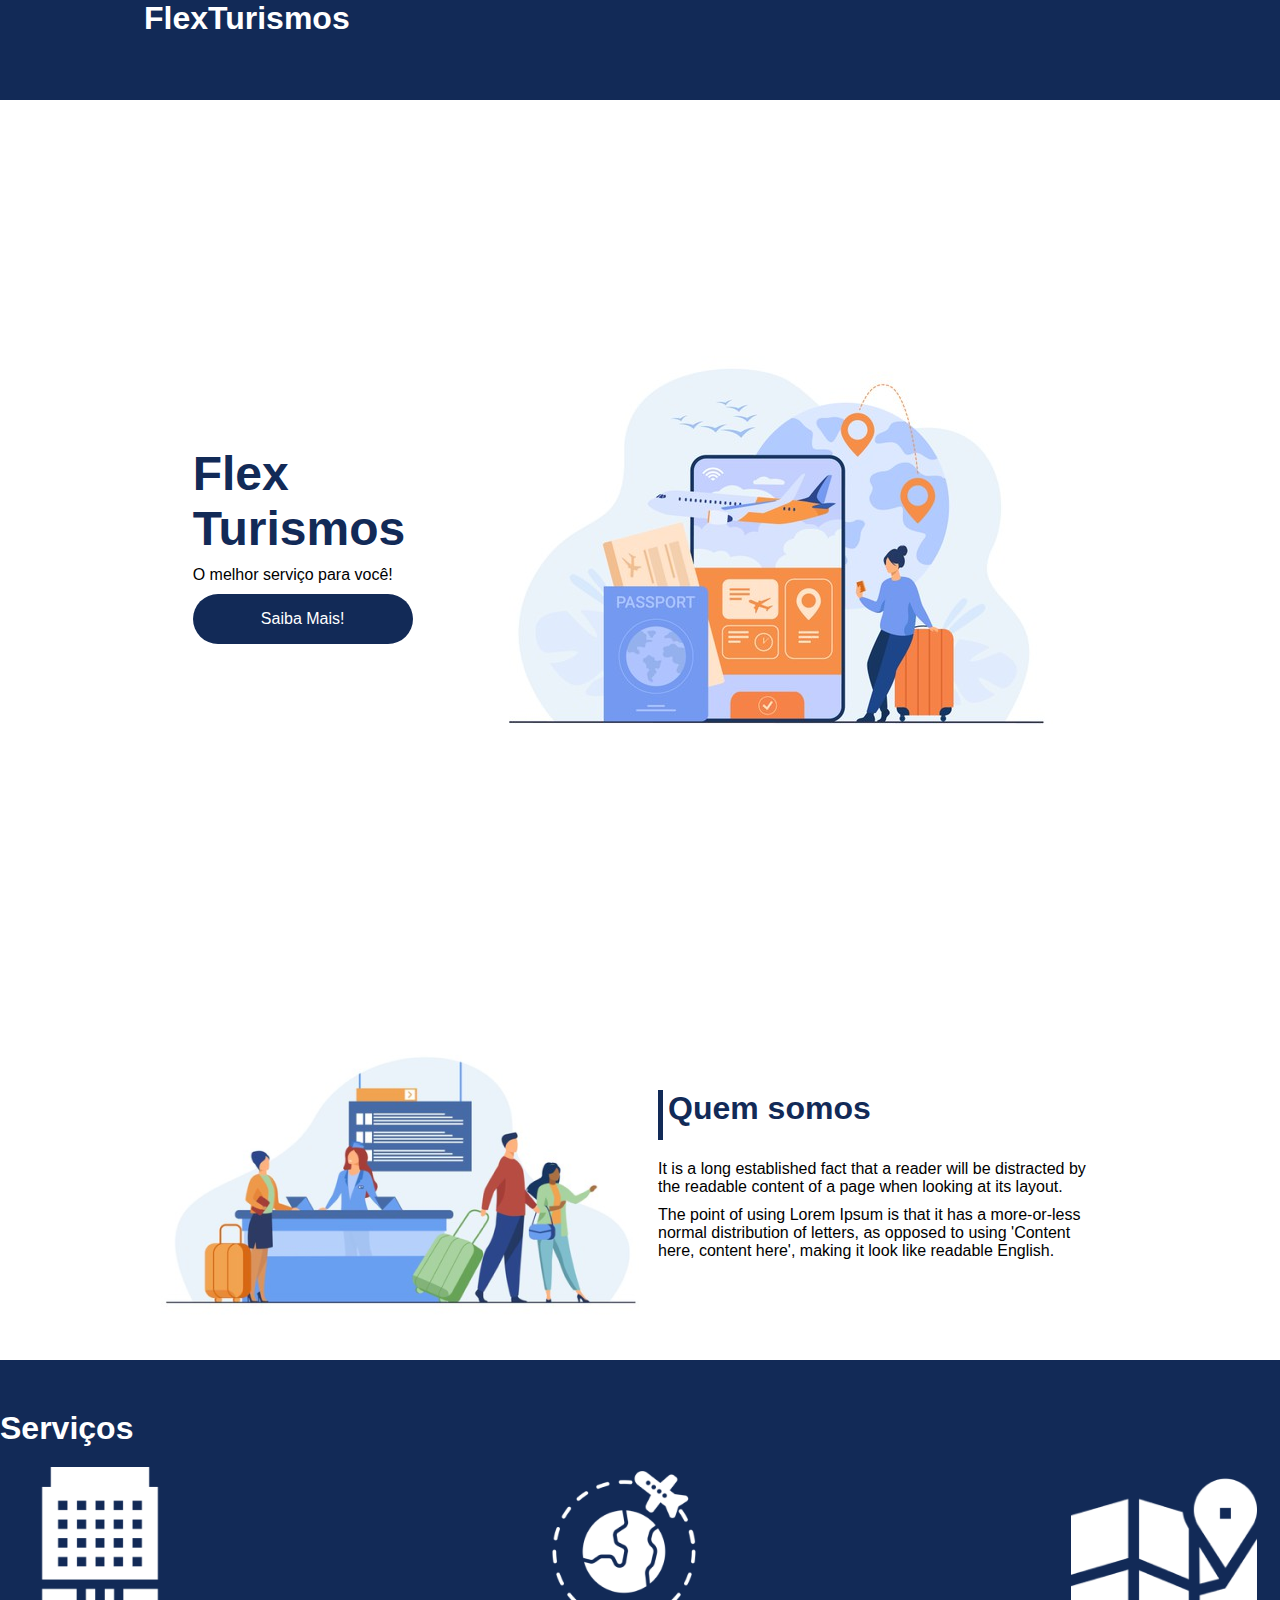
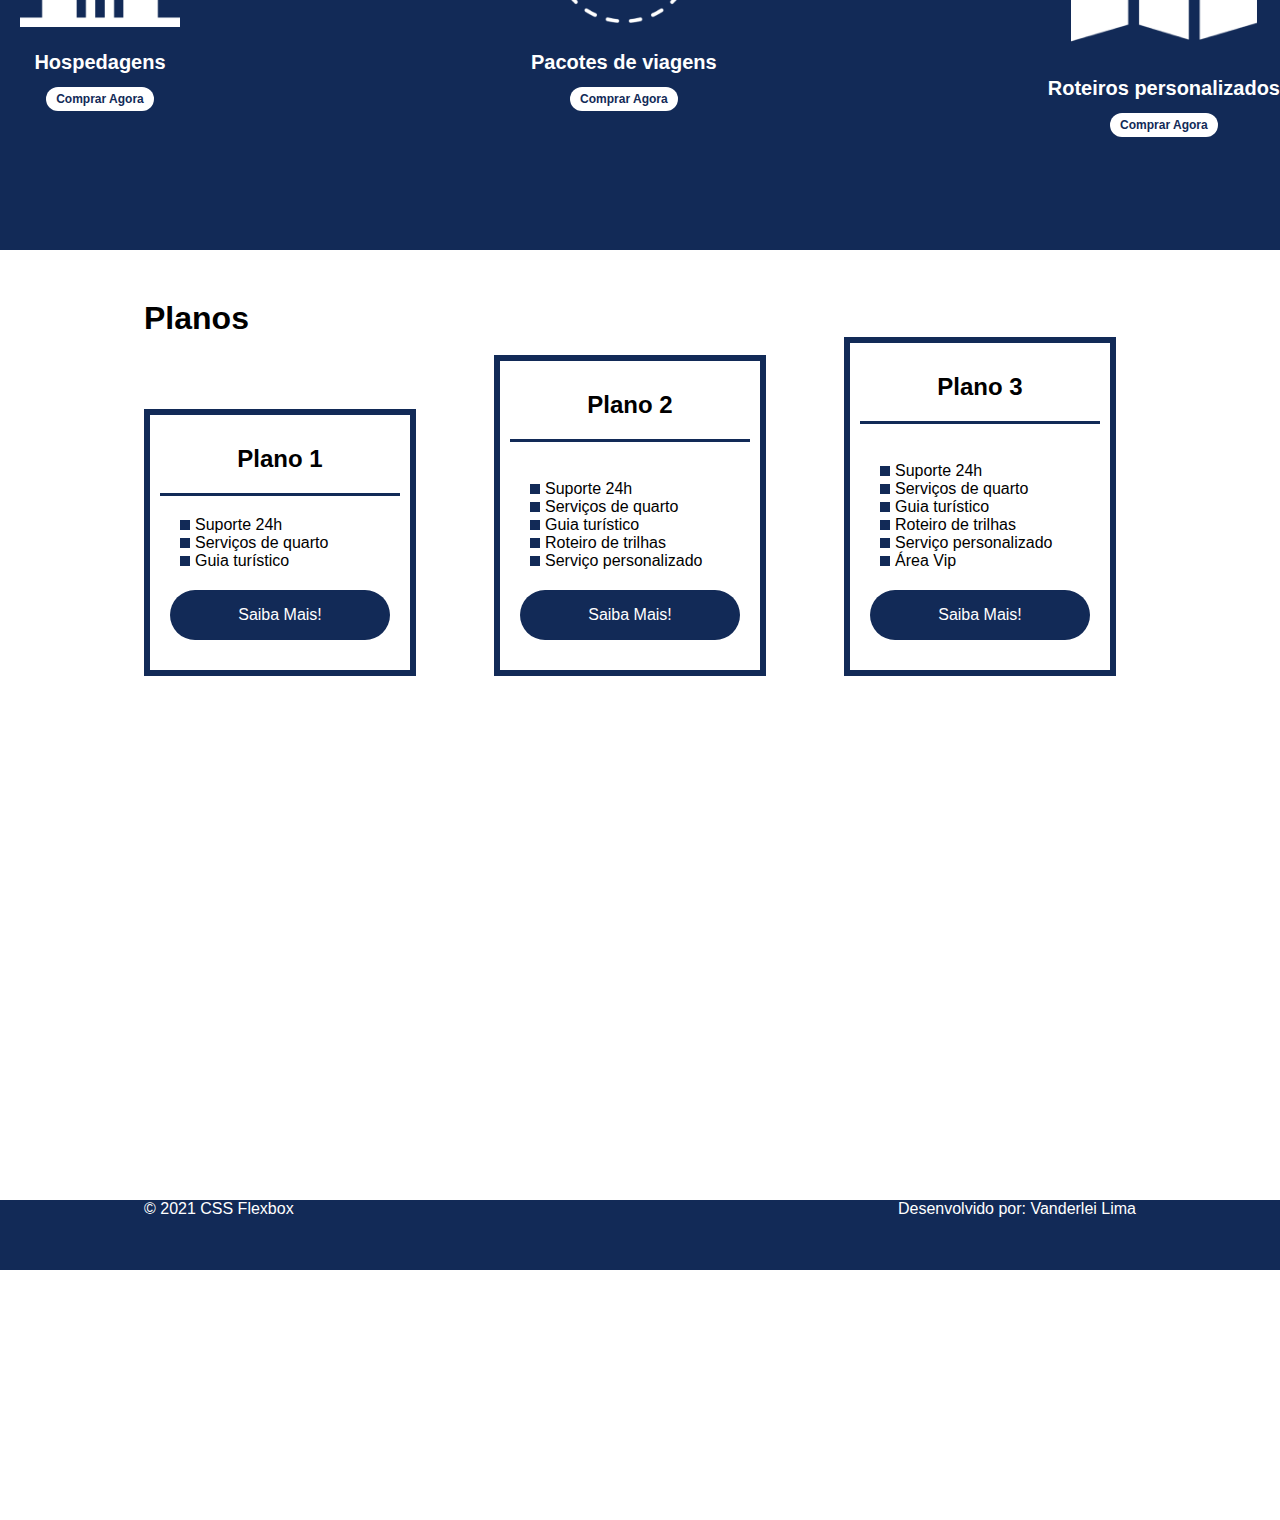
<file: project-flexbox-dio-master/flex-projeto/index.html>
<!DOCTYPE html>
<html lang="pt-br">
<head>
    <meta charset="UTF-8">
    <meta name="viewport" content="width=device-width, initial-scale=1.0">
    <title>Flex Turismos</title>
    <link rel="stylesheet" href="./style.css">
</head>
<body>
    <header>
        <div class="flex-container menu">
            <div>
                <h1>FlexTurismos</h1></div>
            <ul class="list-items">
                <li><a href="#quem-somos">Quem Somos</a></li>
                <li><a href="#servicos">Serviços</a></li>
                <li><a href="#planos">Planos</a></li>
        </div>
             </ul>
    </header>

    <div class="flex-container apresentacao">
        <div class="text-apresentacao">
            <h1>Flex <br>Turismos</h1>
            <p>O melhor serviço para você!</p>
            <a href="" class="btn">Saiba Mais!</a>
        </div>

        <div>
            <div><img src="./images/0-main.png" alt="banner de apresentação"></div>
        </div>
    </div>

    <div>
       

        <div class="flex-container" id="quem-somos">
            <div>
            <h2>Quem somos</h2>
            <p>It is a long established fact that a reader will be distracted by the readable content of a page when looking at its layout. </p>
            <p>The point of using Lorem Ipsum is that it has a more-or-less normal distribution of letters, as opposed to using 'Content here, content here', making it look like readable English.</p>
            </div> 
            
            <div>
                <img src="./images/1-quem-somos.png" alt="balcão de atendimento">
            </div>
        </div>
    </div>

    <div class="container-externo">
        <div class="flex-conatainer" id="servicos">
            <div>
                <h2>Serviços</h2>
            </div>

            <div class="list-servicos">
                <div class="item-servicos">
                    <div><img src="./images/icon-2.png" alt="hospedagens"></div>
                    <p>Hospedagens</p>
                    <a href="#">Comprar Agora</a>
                </div>

                <div class="item-servicos">
                <div><img src="./images/icon-1.png" alt="pacote de viagens"></div>
                <p>Pacotes de viagens</p>
                <a href="#">Comprar Agora</a>
                </div>

                <div class="item-servicos">
                    <div><img src="./images/icon-3.png" alt="roteiros personalizados"></div>
                    <p>Roteiros personalizados</p>
                    <a href="#">Comprar Agora</a>
                </div>

            </div>
        </div>    
    </div>

    <div class="flex-container" id="planos">

        <div><h2>Planos</h2></div>

            <div class="list-planos">
                <div class="item-plano">
                    <h3>Plano 1</h3>
                    <ul>
                        <li>Suporte 24h</li>
                        <li>Serviços de quarto</li>
                        <li>Guia turístico</li>
                    </ul>
                    <a href="#"class="btn">Saiba Mais!</a>
                </div>

                <div class="item-plano">
                    <h3>Plano 2</h3>
                    <br>
                    <ul>
                        <li>Suporte 24h</li>
                        <li>Serviços de quarto</li>
                        <li>Guia turístico</li>
                        <li>Roteiro de trilhas</li>
                        <li>Serviço personalizado</li>
                    </ul>
                    <a href="#"class="btn">Saiba Mais!</a>
                </div>

                <div class="item-plano">
                    <h3>Plano 3</h3>
                    <br>
                    <ul>
                        <li>Suporte 24h</li>
                        <li>Serviços de quarto</li>
                        <li>Guia turístico</li>
                        <li>Roteiro de trilhas</li>
                        <li>Serviço personalizado</li>
                        <li>Área Vip</li>
                    </ul>
                    <a href="#"class="btn">Saiba Mais!</a>
                </div>
            </div>
    </div>

    <footer>
        <div class="flex-container footer">
            
        
            <p>&copy; 2021 CSS Flexbox</p>
            <p>Desenvolvido por: Vanderlei Lima</p>
        </div>
    </footer>
</body>
</html>
</file>
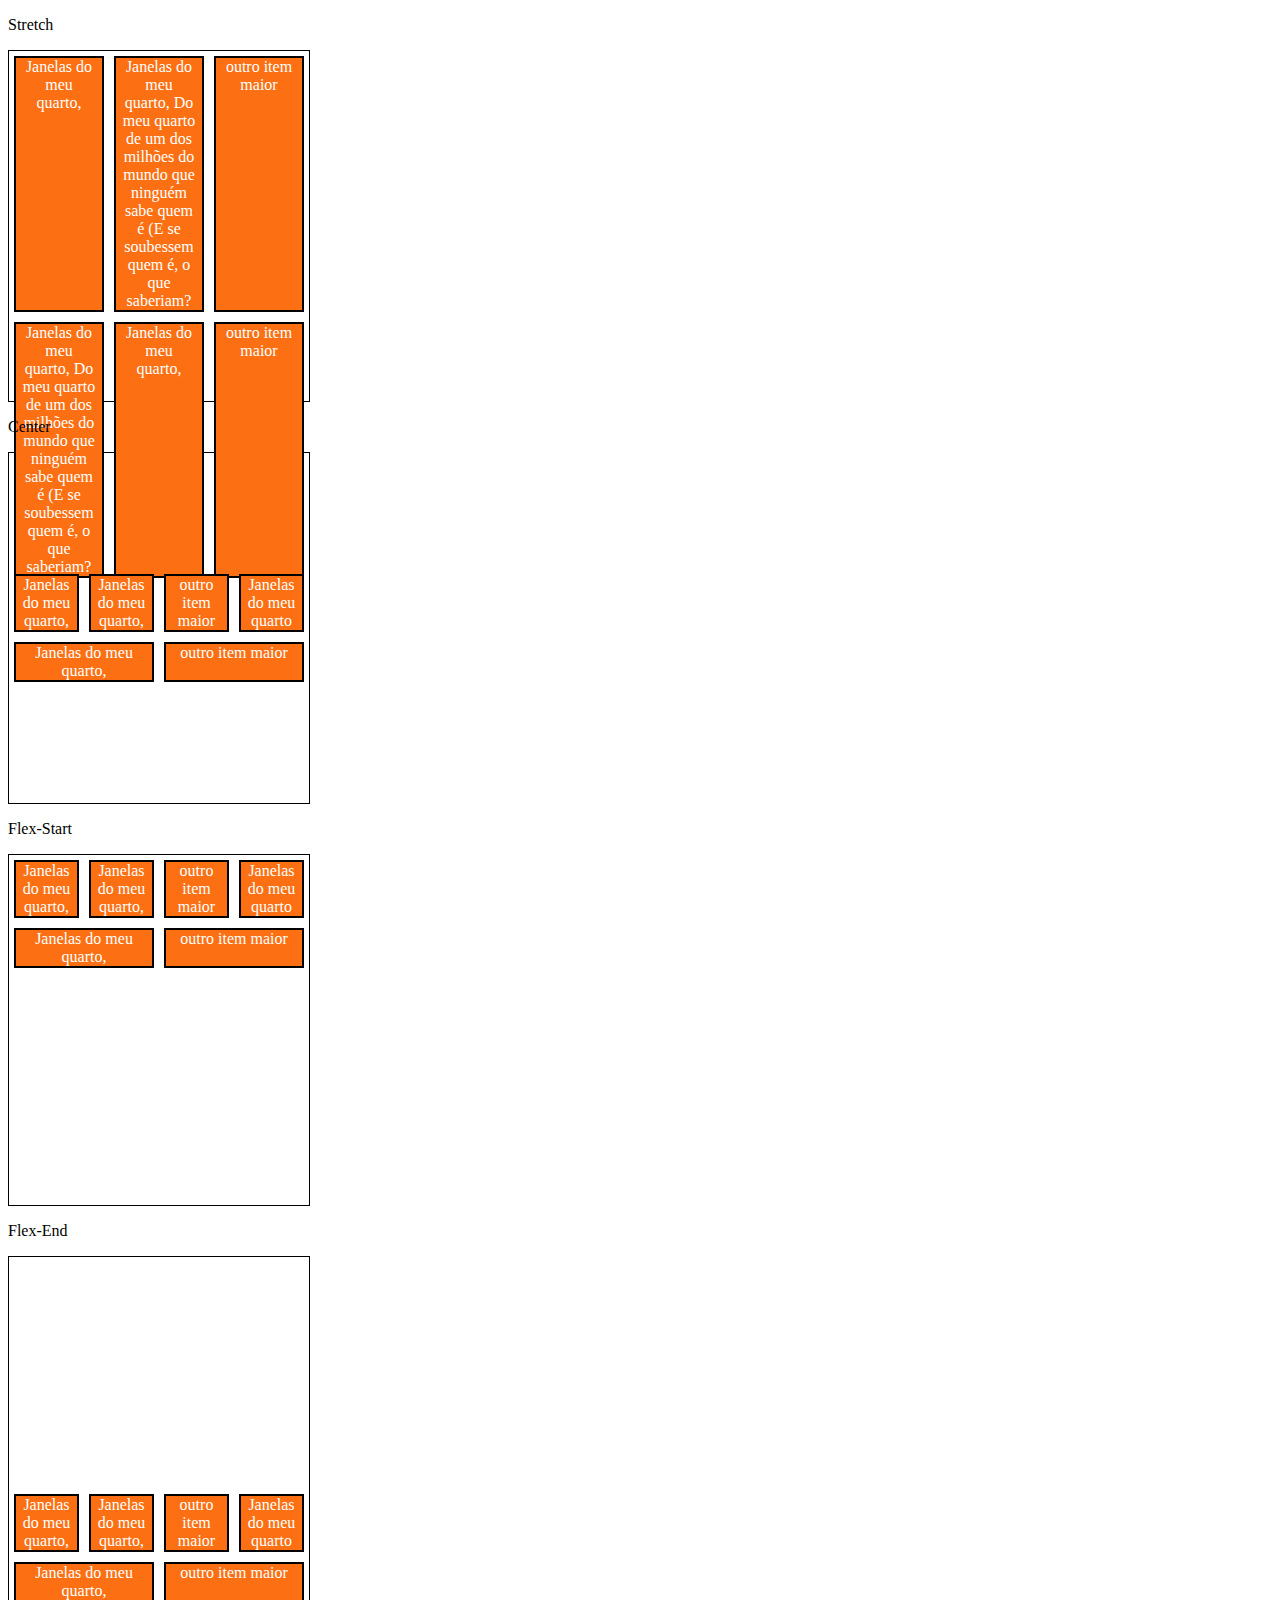
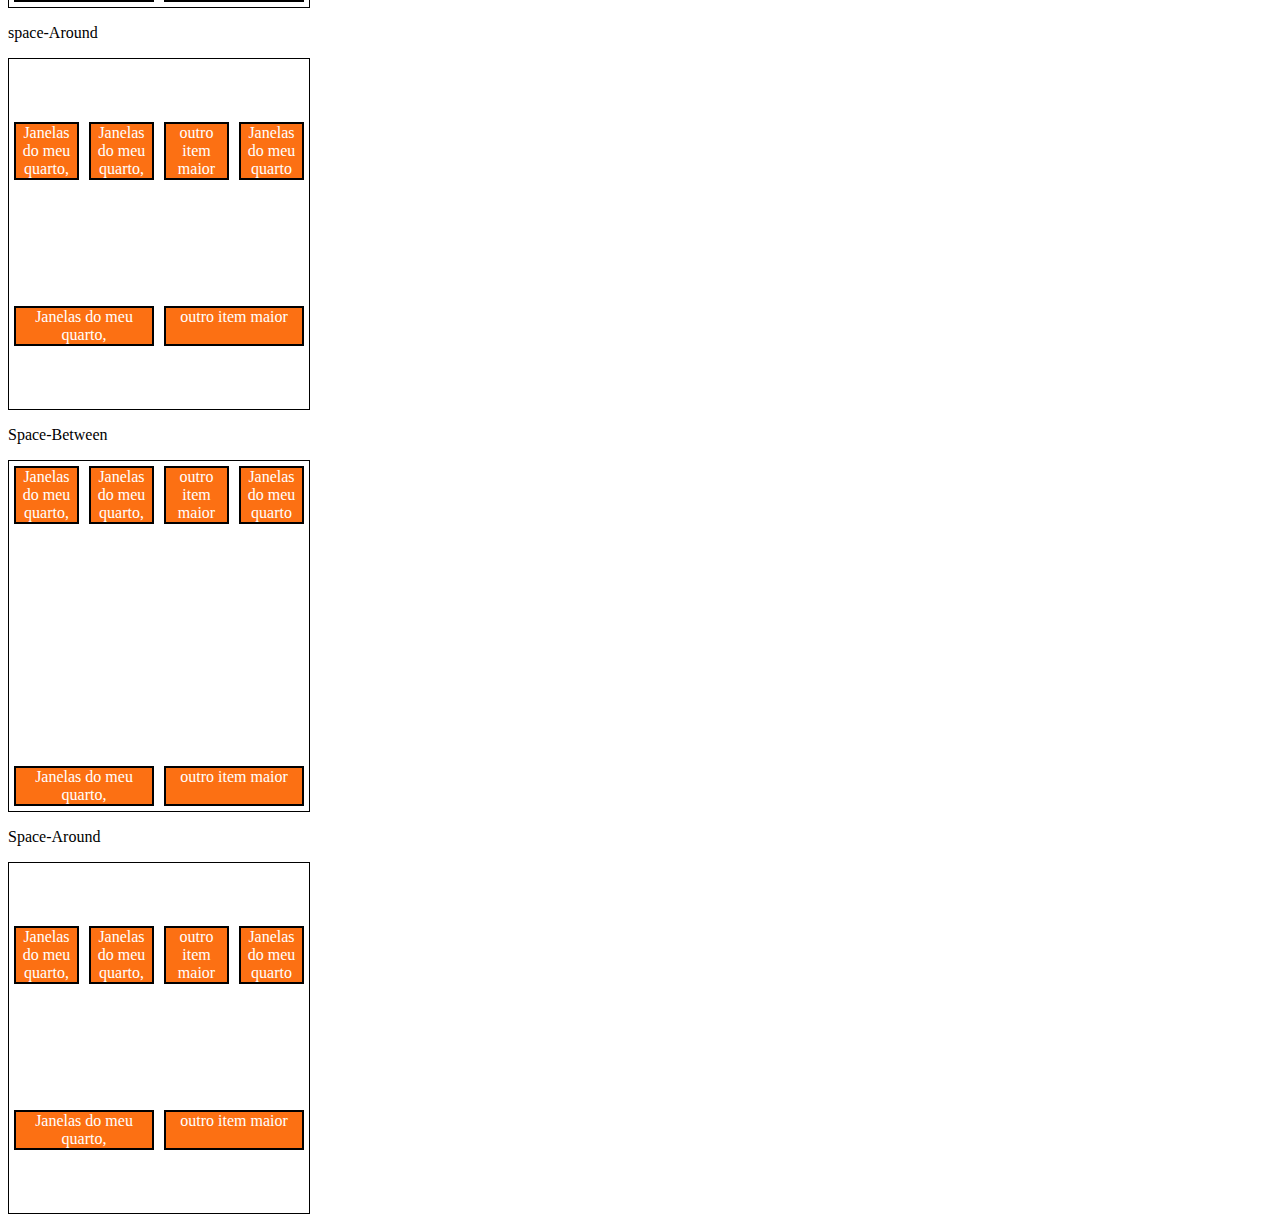
<file: FLEXBOX/ALIGN-CONTENT.html>
<!DOCTYPE html>
<html lang="en">
    <head>
        <meta charset="UTF-8">
        <meta http-equiv="X-UA-Compatible" content="IE=edge">
        <meta name="viewport" content="width=device-width, initial-scale=1.0">
        <title>fundamentos - Align Content</title>
        <style>
            .container{
                display: flex;
                border: 1px solid black;
                max-width: 300px;
                height: 350px;
                flex-wrap: wrap;
               
                            
            }

           
            .item{
                background-color: rgb(252, 112, 19);
                padding: 0 5px;
                text-align: center;
                color: white;
                flex: 1;
                margin: 5px;
                border: 2px solid black;
            }

            .stretch{
                align-content: stretch;
            }
            .center{
                align-content: center;
            }

            .flex-start{
                align-content: flex-start;
            }

            .flex-end{
                align-content: flex-end;
            }

            .around{
                align-content: space-around;
            }

            .space-between{
                align-content: space-between;

            }

            .space-around{
                align-content: space-around;
            }
            
            


            
        </style>
                       
    </head>
    <body>

        
        <p>Stretch</p>
        <div class="container stretch">
            <div class="item">Janelas do meu quarto,</div>
            <div class="item">Janelas do meu quarto,
                Do meu quarto de um dos milhões do mundo que ninguém sabe quem é
                (E se soubessem quem é, o que saberiam?</div>
            <div class="item">outro item maior</div>
            <div class="item">Janelas do meu quarto,
                Do meu quarto de um dos milhões do mundo que ninguém sabe quem é
                (E se soubessem quem é, o que saberiam?</div>
            <div class="item">Janelas do meu quarto,</div>
            <div class="item">outro item maior</div>
        </div>


        <p>Center</p>
        <div class="container center">
            <div class="item">Janelas do meu quarto,</div>
            <div class="item">Janelas do meu quarto,</div>
            <div class="item">outro item maior</div>
            <div class="item">Janelas do meu quarto</div>
            <div class="item">Janelas do meu quarto,</div>
            <div class="item">outro item maior</div>

        </div>

        <p>Flex-Start</p>
        <div class="container flex-start">
            <div class="item">Janelas do meu quarto,</div>
            <div class="item">Janelas do meu quarto,</div>
            <div class="item">outro item maior</div>
            <div class="item">Janelas do meu quarto</div>
            <div class="item">Janelas do meu quarto,</div>
            <div class="item">outro item maior</div>

        </div>

        <p>Flex-End</p>
        <div class="container flex-end">
            <div class="item">Janelas do meu quarto,</div>
            <div class="item">Janelas do meu quarto,</div>
            <div class="item">outro item maior</div>
            <div class="item">Janelas do meu quarto</div>
            <div class="item">Janelas do meu quarto,</div>
            <div class="item">outro item maior</div>

        </div>

        <p>space-Around</p>
        <div class="container around">
            <div class="item">Janelas do meu quarto,</div>
            <div class="item">Janelas do meu quarto,</div>
            <div class="item">outro item maior</div>
            <div class="item">Janelas do meu quarto</div>
            <div class="item">Janelas do meu quarto,</div>
            <div class="item">outro item maior</div>

        </div>

        <p>Space-Between</p>
        <div class="container space-between">
            <div class="item">Janelas do meu quarto,</div>
            <div class="item">Janelas do meu quarto,</div>
            <div class="item">outro item maior</div>
            <div class="item">Janelas do meu quarto</div>
            <div class="item">Janelas do meu quarto,</div>
            <div class="item">outro item maior</div>

        </div>


        <p>Space-Around</p>
        <div class="container space-around">
            <div class="item">Janelas do meu quarto,</div>
            <div class="item">Janelas do meu quarto,</div>
            <div class="item">outro item maior</div>
            <div class="item">Janelas do meu quarto</div>
            <div class="item">Janelas do meu quarto,</div>
            <div class="item">outro item maior</div>

        </div>

        

    </body>
</html>
</file>
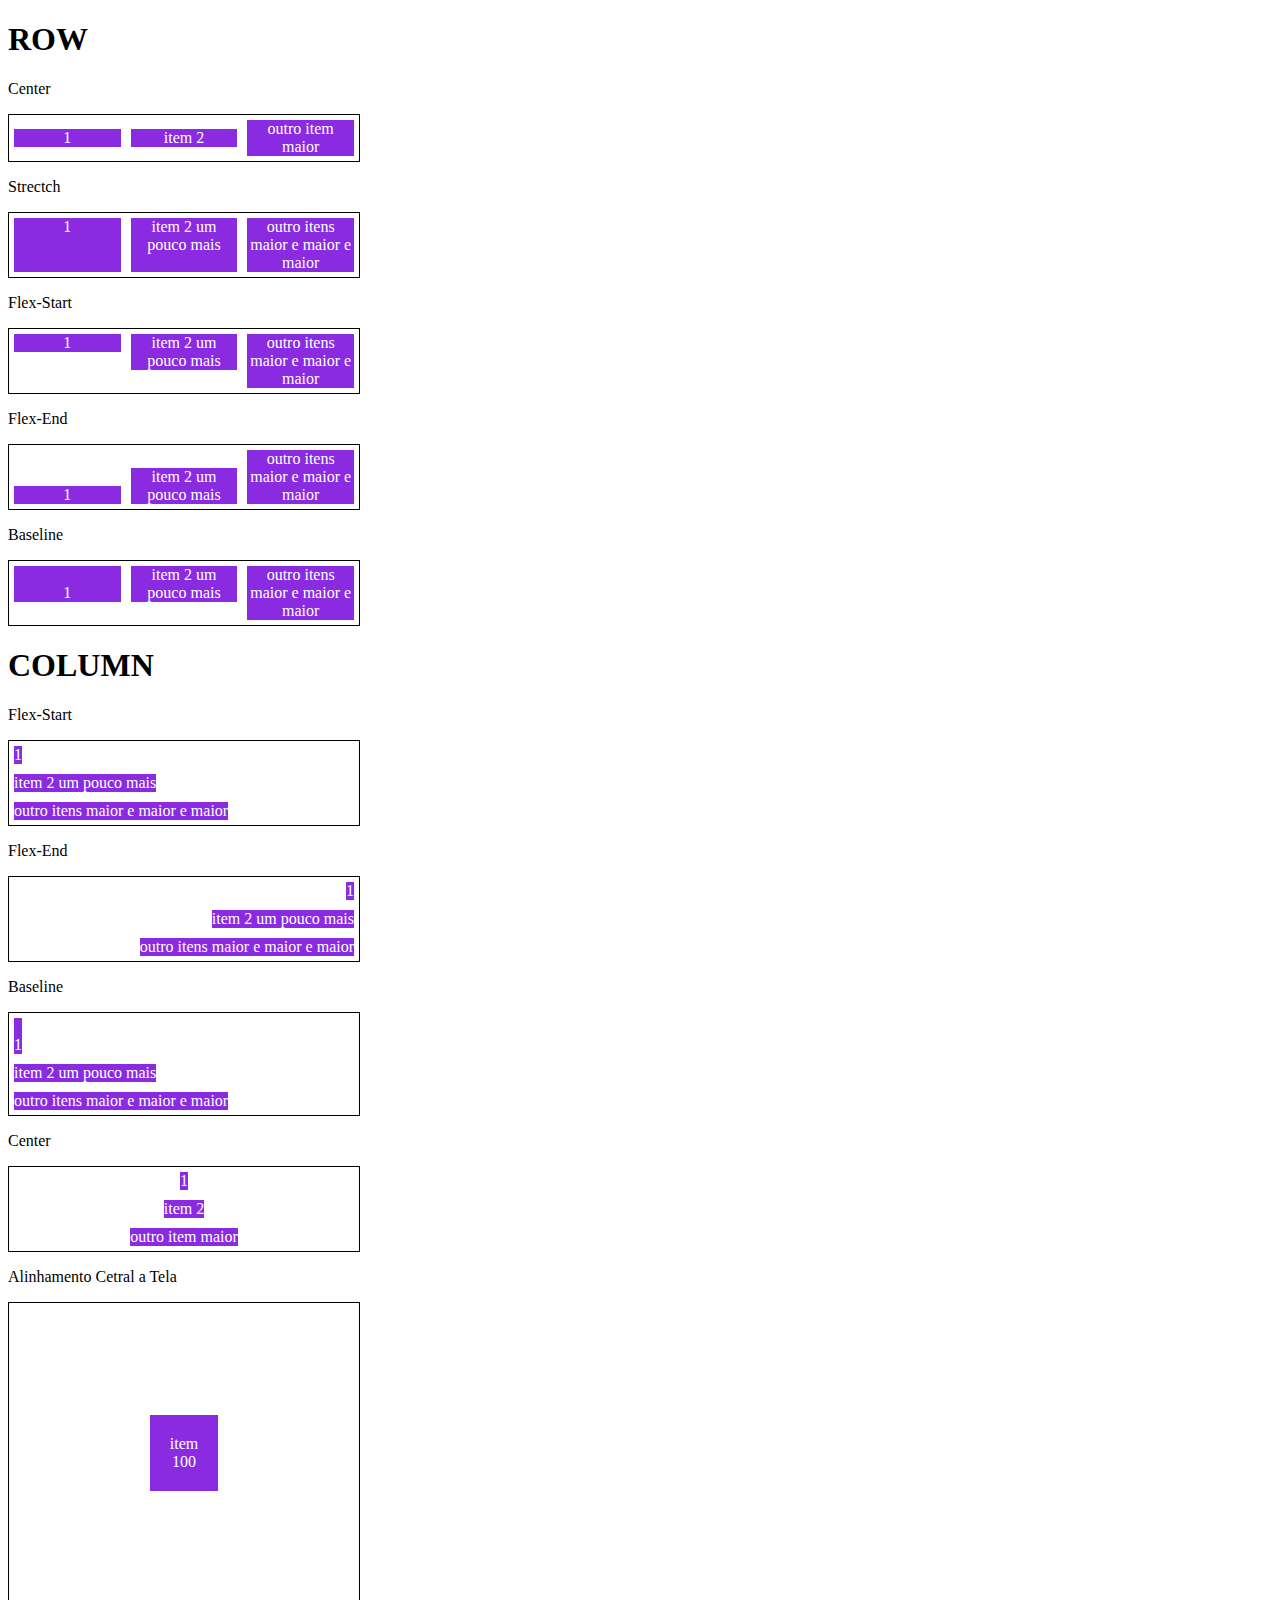
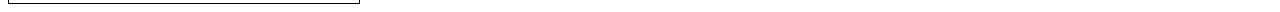
<file: FLEXBOX/ALIGN-ITEMS.html>
<!DOCTYPE html>
<html lang="en">
    <head>
        <meta charset="UTF-8">
        <meta http-equiv="X-UA-Compatible" content="IE=edge">
        <meta name="viewport" content="width=device-width, initial-scale=1.0">
        <title>fundamentos - Align Itens</title>
        <style>
            .container{
                display: flex;
                border: 1px solid black;
                max-width: 350px;
               
                            
            }

            .flex{
                flex: 1;
            }
            .item{
                background-color: blueviolet;
                margin: 5px;
                text-align: center;
                color: white;
                flex: 1;
            }
            
            .center{
                align-items: center;
            }

            .stretch{
                align-items: stretch;
            }

            .start{
                align-items: flex-start;
            }

            .end{
                align-items: flex-end;
            }

            .baseline{
                align-items: baseline;
            }

            .column{
                flex-direction: column;
            }

            .central{
                height: 300px;
                justify-content: center;
                align-items: center;
            }

            .central .item{
                flex: 0;
                padding: 20px;
            }


            
        </style>
                       
    </head>
    <body>

        <h1>ROW</h1>
        <p>Center</p>
        <section class="container center">
            <div class="item">1</div>
            <div class="item">item 2</div>
            <div class="item">outro item maior</div>

        </section>

        <p>Strectch</p>
        <section class="container stretch">
            <div class="item">1</div>
            <div class="item">item 2 um pouco mais</div>
            <div class="item">outro itens maior e maior e maior 

            </div>
        </section>

        <p>Flex-Start</p>
        <section class="container start">
            <div class="item">1</div>
            <div class="item">item 2 um pouco mais</div>
            <div class="item">outro itens maior e maior e maior 

            </div>


        </section>

        <p>Flex-End</p>
        <section class="container end">
            <div class="item">1</div>
            <div class="item">item 2 um pouco mais</div>
            <div class="item">outro itens maior e maior e maior 

            </div>


        </section>


        <p>Baseline</p>
        <section class="container baseline">
            <div class="item"><br>1</div>
            <div class="item">item 2 um pouco mais</div>
            <div class="item">outro itens maior e maior e maior 

            </div>


        </section>

    

        <H1>COLUMN</H1>

        <p>Flex-Start</p>
        <section class="container start column">
            <div class="item">1</div>
            <div class="item">item 2 um pouco mais</div>
            <div class="item">outro itens maior e maior e maior 

            </div>


        </section>

        <p>Flex-End</p>
        <section class="container end column">
            <div class="item">1</div>
            <div class="item">item 2 um pouco mais</div>
            <div class="item">outro itens maior e maior e maior 

            </div>


        </section>


        <p>Baseline</p>
        <section class="container baseline column">
            <div class="item"><br>1</div>
            <div class="item">item 2 um pouco mais</div>
            <div class="item">outro itens maior e maior e maior 

            </div>


        </section>

        <p>Center</p>
        <section class="container center column">
            <div class="item">1</div>
            <div class="item">item 2</div>
            <div class="item">outro item maior</div>

        </section>

        <p>Alinhamento Cetral a Tela</p>

        <section class="container central center">
            <div class="item">item 100</div>
        </section>


    </body>
</html>
</file>
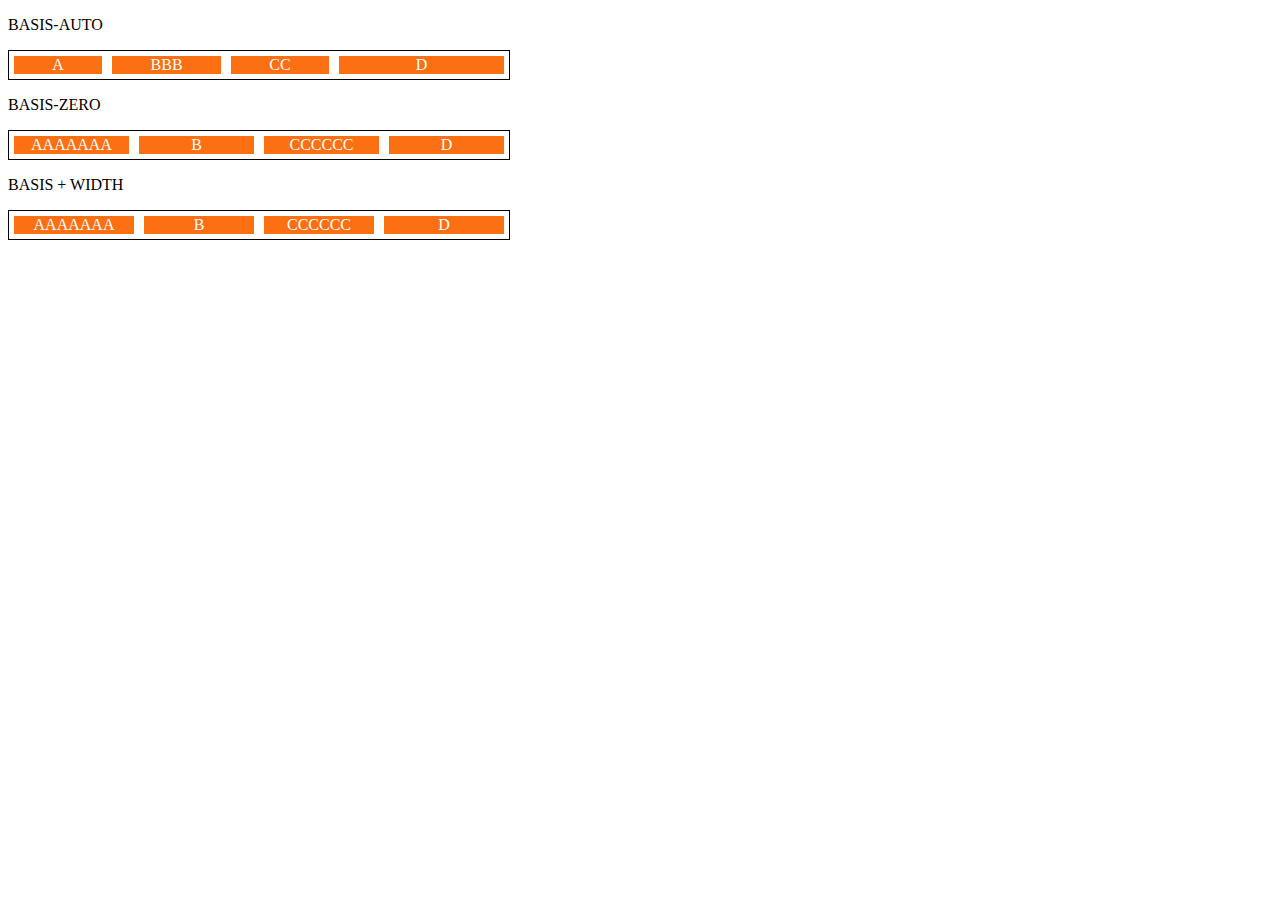
<file: FLEXBOX/FLEX-BASIC.html>
<!DOCTYPE html>
<html lang="en">
    <head>
        <meta charset="UTF-8">
        <meta http-equiv="X-UA-Compatible" content="IE=edge">
        <meta name="viewport" content="width=device-width, initial-scale=1.0">
        <title>fundamentos - Flex-Grow</title>
        <style>
            .flex-container{
                display: flex;
                border: 1px solid black;
                max-width: 500px;
                            
            }

           
            .items{
                background-color: rgb(252, 112, 19);
              
                text-align: center;
                color: white;
                
                margin: 5px;
                

            
            }
            .bauto{
                flex-basis: auto;
            }

            .fg-0{
                flex-grow: 0;
            }
            
            .fg-1{
                flex-grow: 1;
            }

            .fg-2{
                flex-grow: 2;
            }
            .b-0{
                flex-basis: 0;
            }

            .w100{

            flex-basis: 100px;
            }
                      


            
        </style>
                       
    </head>
    <body>

        
        <p>BASIS-AUTO</p>
        <div class="flex-container">
            <div class="items bauto fg-1">A</div>
            <div class="items bauto fg-1">BBB</div>
            <div class="items bauto fg-1">CC</div>
            <div class="items bauto fg-2">D</div>
            
        </div>

        <p>BASIS-ZERO</p>
        <div class="flex-container">
            <div class="items b-0 fg-1">AAAAAAA</div>
            <div class="items b-0 fg-1">B</div>
            <div class="items b-0 fg-1">CCCCCC</div>
            <div class="items b-0 fg-1">D</div>
           
        </div>

        <p>BASIS + WIDTH</p>
        <div class="flex-container">
            <div class="items w100 fg-2">AAAAAAA</div>
            <div class="items w100 fg-1">B</div>
            <div class="items w100 fg-1">CCCCCC</div>
            <div class="items w100 fg-2">D</div>
           
        </div>

        


       

        

    </body>
</html>
</file>
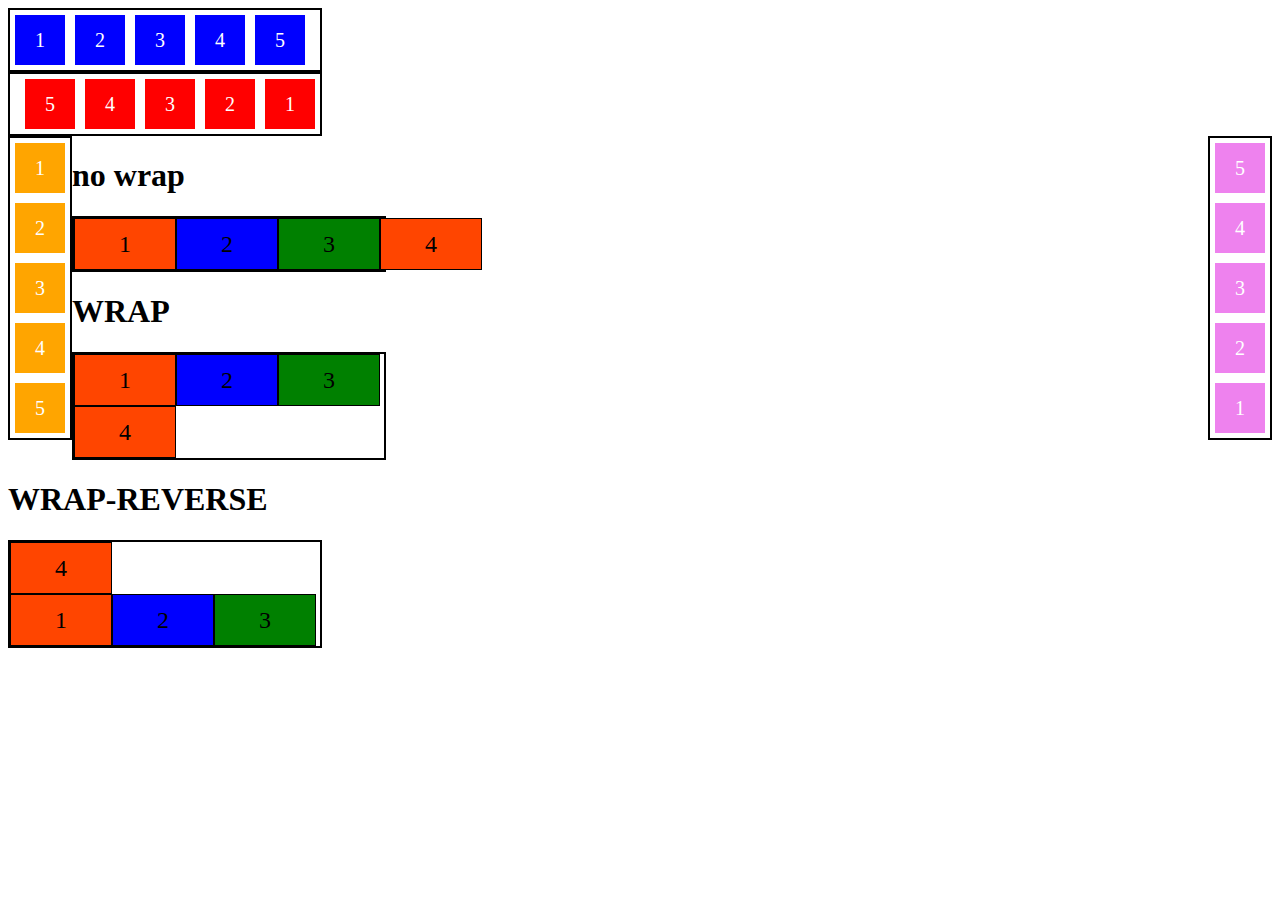
<file: FLEXBOX/FLEX-DIRECTION.html>
<!DOCTYPE html>
<html lang="en">
<head>
    <meta charset="UTF-8">
    <meta http-equiv="X-UA-Compatible" content="IE=edge">
    <meta name="viewport" content="width=device-width, initial-scale=1.0">
    <title>fundamentos - Flex Direction</title>
    <style>
        .flex-container{
            margin: 0;
            padding: 0;
            display: flex;
            flex-direction: row;
            list-style: none;
            border: 2px solid black;
            max-width: 310px;
           

          
           
        }
        .flex-item{
            background: blue;
            height: 50px;
            width: 50px;
            line-height: 50px;
            font-size: 20px;
            color: white;
            text-align: center;
            margin: 5px;
            min-width: 50px;
        }
        .row{
            flex-direction: row;
        }
            .row-reverse{
                flex-direction: row-reverse;
                
            }
        
        .row-reverse li{
            background-color: red;
        }
        .column{
            float: left;
            flex-direction: column;
            min-height: 300px;
            


        }
        .column li{
            background: orange;
           
        }
        .column-reverse{
            float: right;
            flex-direction: column-reverse;
            min-height: 300px;
        }
        .column-reverse li{
            background: violet;
        }
        
        .item{
            font-size: 24px;
            height: 60%;
            min-width: 100px;
            text-align: center;
            line-height: 50px;

            
        }
        .nowrap{
            flex-wrap: nowrap;
        }



        .wrap{
            flex-wrap: wrap;
        }

        .wrap-reverse{
            flex-wrap: wrap-reverse;

}

        .blue{
            background-color: blue;
            border: 1px solid;
        }
        .green{
                background-color: green;
                border: 1px solid;
            }
        .orange{
            background-color: orangered;
            border: 1px solid;
        }


       
        
    </style>
</head>
<body>
    <ul class="flex-container row">
        <li class="flex-item">1</li>
        <li class="flex-item">2</li>
        <li class="flex-item">3</li>
        <li class="flex-item">4</li>
        <li class="flex-item">5</li>
    </ul>

    <ul class="flex-container row-reverse">
        <li class="flex-item">1</li>
        <li class="flex-item">2</li>
        <li class="flex-item">3</li>
        <li class="flex-item">4</li>
        <li class="flex-item">5</li>

    </ul>
   <ul class="flex-container column">
        <li class="flex-item">1</li>
        <li class="flex-item">2</li>
        <li class="flex-item">3</li>
        <li class="flex-item">4</li>
        <li class="flex-item">5</li>
   </ul>
    

   <ul class="flex-container column-reverse">
    <li class="flex-item">1</li>
    <li class="flex-item">2</li>
    <li class="flex-item">3</li>
    <li class="flex-item">4</li>
    <li class="flex-item">5</li>
   </ul>

   <h1>no wrap</h1>

   <div class="flex-container nowrap">
    <div class="item orange">1</div>
    <div class="item blue">2</div>
    <div class="item green">3</div>
    <div class="item orange">4</div>
   </div>

   <h1>WRAP</h1>

   <div class="flex-container wrap">
    <div class="item orange">1</div>
    <div class="item blue">2</div>
    <div class="item green">3</div>
    <div class="item orange">4</div>
   </div>

   <h1>WRAP-REVERSE</h1>

   <div class="flex-container wrap-reverse">
    <div class="item orange">1</div>
    <div class="item blue">2</div>
    <div class="item green">3</div>
    <div class="item orange">4</div>
   </div>
</body>
</html>
</file>
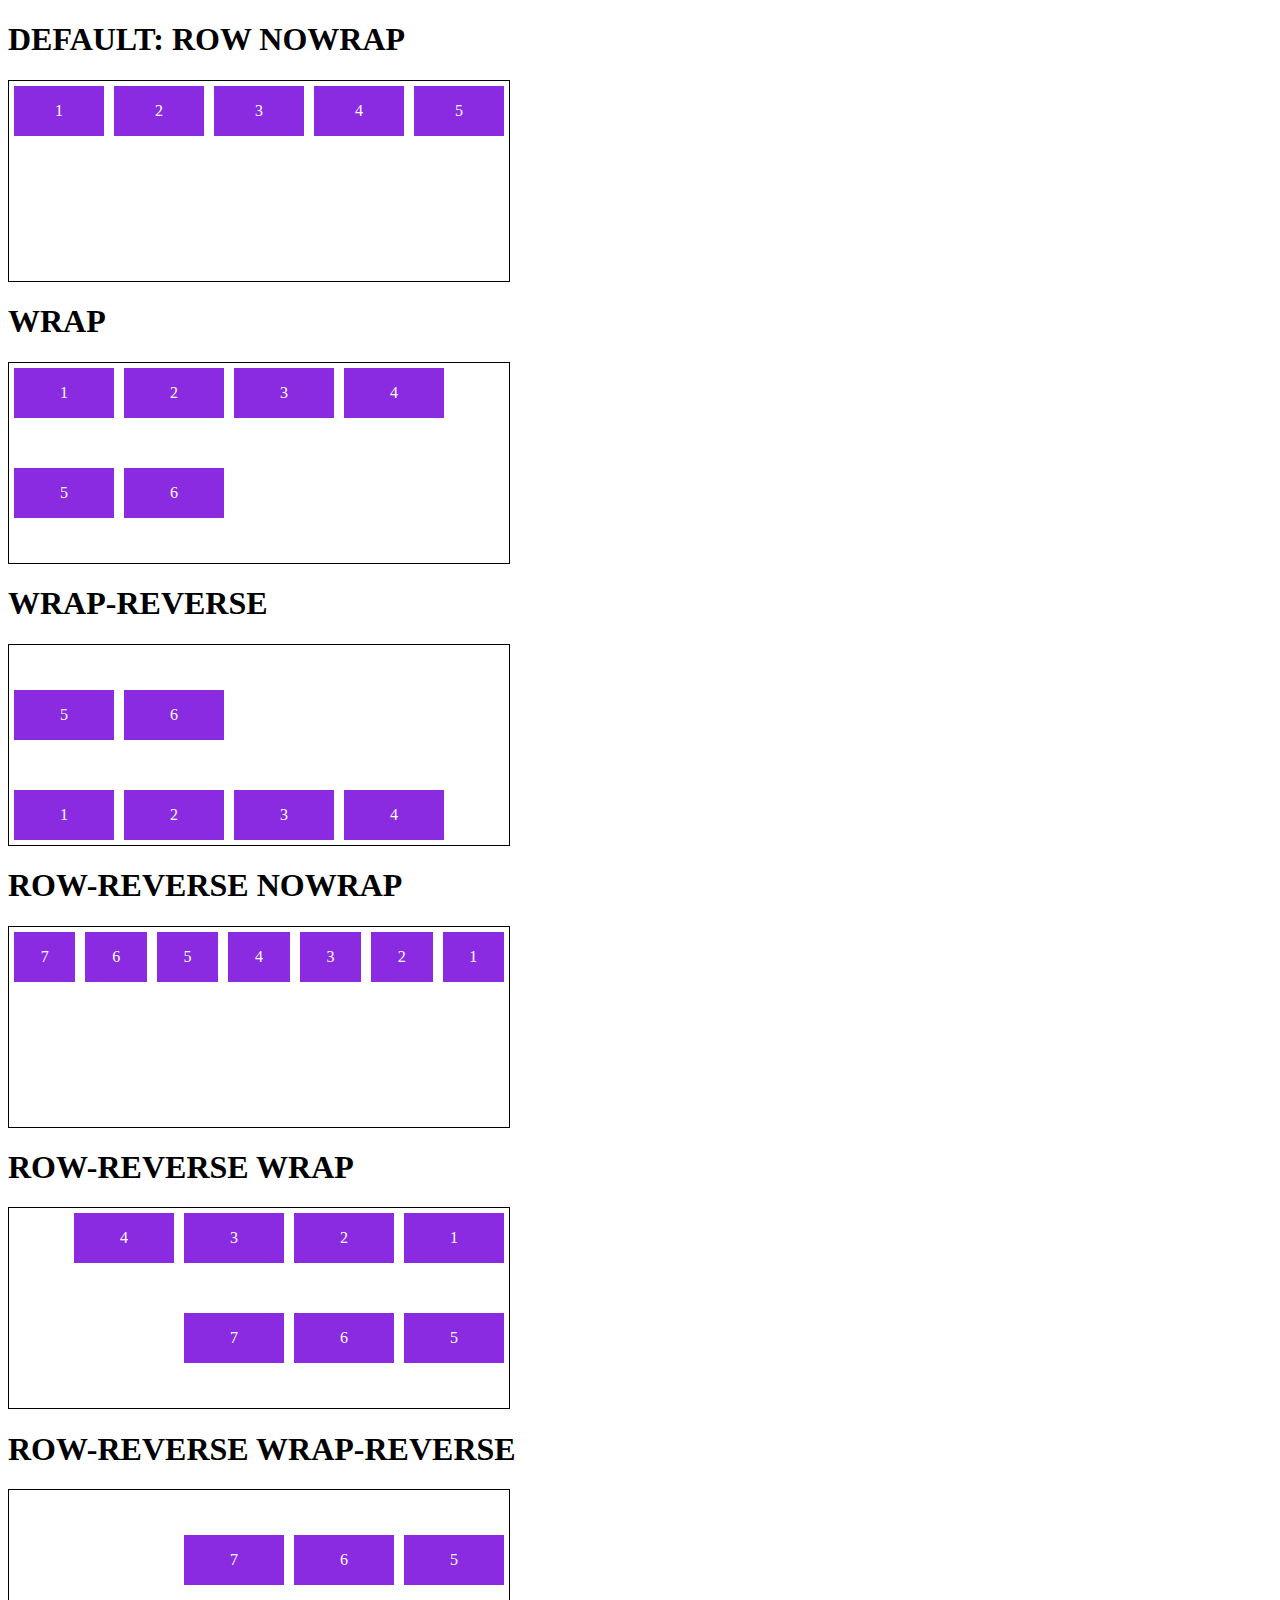
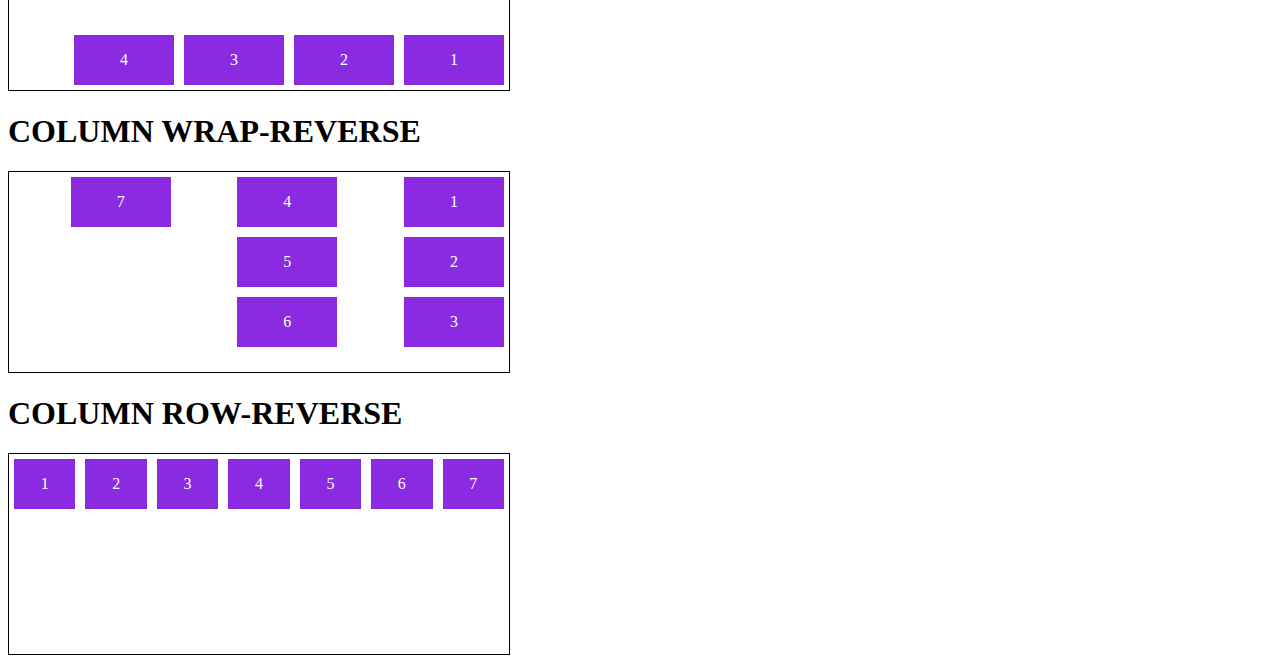
<file: FLEXBOX/FLEX-FLOW.html>
<!DOCTYPE html>
<html lang="en">
<head>
    <meta charset="UTF-8">
    <meta http-equiv="X-UA-Compatible" content="IE=edge">
    <meta name="viewport" content="width=device-width, initial-scale=1.0">
    <title>fundamentos - Flex Flow</title>
    <style>
        .flex-container{
            display: flex;
            border: 1px solid black;
            max-width: 500px;
            margin-bottom: 10px;
            height: 200px;
          
        }

        .default{
         flex-flow: row nowrap;   
        }

        .wrap{
            flex-flow: row wrap;
        }

        .wrap-reverse{
            flex-flow: row wrap-reverse;
        }

        .r-nowrap{
            flex-flow: row-reverse nowrap;
        }

        .r-wrap{
            flex-flow: row-reverse wrap;
        }

        .rr-wrap{
            flex-flow: row-reverse wrap-reverse;
        }

        .column-wrap-reverse{
            flex-flow: column wrap-reverse;
        }

        .column-row-reverse{
            flex-flow: column row-reverse;
        }
        .item{
            background-color: blueviolet;
            margin: 5px;
            color: white;
            text-align: center;
            width: 100px;

            height: 50px;
            line-height: 50px;

        }
        </style>
</head>
    <body>
        <h1>DEFAULT: ROW NOWRAP</h1>

        <div class="flex-container default">
            <div class="item">1</div>
            <div class="item">2</div>
            <div class="item">3</div>
            <div class="item">4</div>
            <div class="item">5</div>
           </div>

           <h1>WRAP</h1>

           <div class="flex-container wrap">
            <div class="item">1</div>
            <div class="item">2</div>
            <div class="item">3</div>
            <div class="item">4</div>
            <div class="item">5</div>
            <div class="item">6</div>
           </div>

           <h1>WRAP-REVERSE</h1>

           <div class="flex-container wrap-reverse">
            <div class="item">1</div>
            <div class="item">2</div>
            <div class="item">3</div>
            <div class="item">4</div>
            <div class="item">5</div>
            <div class="item">6</div>
           </div>

           <h1>ROW-REVERSE NOWRAP</h1>

           <div class="flex-container r-nowrap">
            <div class="item">1</div>
            <div class="item">2</div>
            <div class="item">3</div>
            <div class="item">4</div>
            <div class="item">5</div>
            <div class="item">6</div>
            <div class="item">7</div>
           </div>

           <h1>ROW-REVERSE WRAP</h1>

           <div class="flex-container r-wrap">
            <div class="item">1</div>
            <div class="item">2</div>
            <div class="item">3</div>
            <div class="item">4</div>
            <div class="item">5</div>
            <div class="item">6</div>
            <div class="item">7</div>
           </div>

           <h1>ROW-REVERSE WRAP-REVERSE</h1>

           <div class="flex-container rr-wrap">
            <div class="item">1</div>
            <div class="item">2</div>
            <div class="item">3</div>
            <div class="item">4</div>
            <div class="item">5</div>
            <div class="item">6</div>
            <div class="item">7</div>
           </div>

           <h1>COLUMN WRAP-REVERSE</h1>

           <div class="flex-container column-wrap-reverse">
            <div class="item">1</div>
            <div class="item">2</div>
            <div class="item">3</div>
            <div class="item">4</div>
            <div class="item">5</div>
            <div class="item">6</div>
            <div class="item">7</div>
           </div>

           <h1>COLUMN ROW-REVERSE</h1>

           <div class="flex-container column-row-reverse">
            <div class="item">1</div>
            <div class="item">2</div>
            <div class="item">3</div>
            <div class="item">4</div>
            <div class="item">5</div>
            <div class="item">6</div>
            <div class="item">7</div>
           </div>
    
    </body>
</html>
</file>
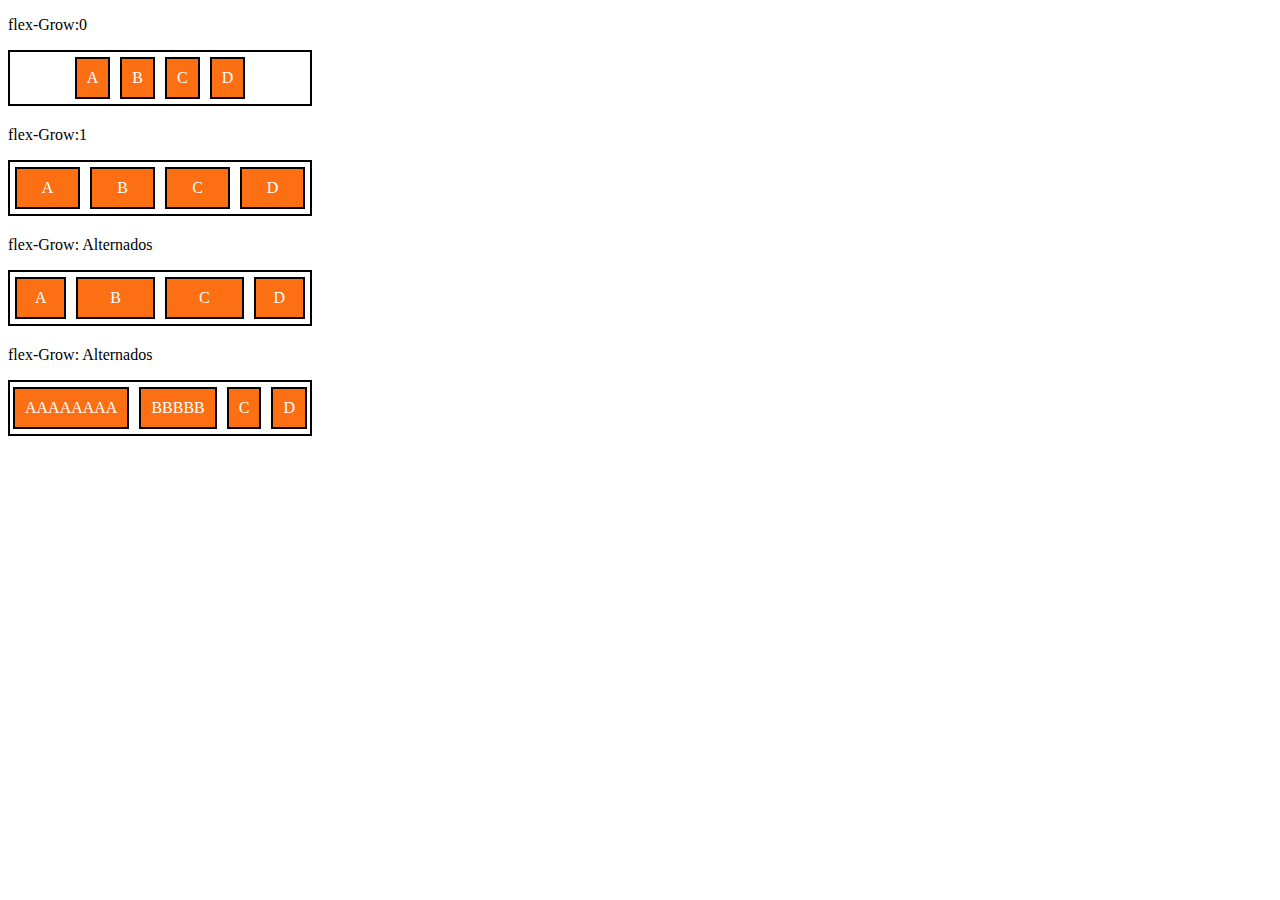
<file: FLEXBOX/FLEX-GROW.html>
<!DOCTYPE html>
<html lang="en">
    <head>
        <meta charset="UTF-8">
        <meta http-equiv="X-UA-Compatible" content="IE=edge">
        <meta name="viewport" content="width=device-width, initial-scale=1.0">
        <title>fundamentos - Flex-Grow</title>
        <style>
            .flex-container{
                display: flex;
                border: 2px solid black;
                max-width: 300px;
                margin-bottom: 20px;
                justify-content: center;
               
                            
            }

           
            .item{
                background-color: rgb(252, 112, 19);
                padding: 10px;
                text-align: center;
                color: white;
                flex: 1;
                margin: 5px;
                border: 2px solid black;

            
            }

            .fg-0{
                flex-grow: 0;
            }

            .fg-1{
                flex-grow: 1;
            }

            .fg-2{
                flex-grow: 2;
            }

            .fg-3{
                flex-grow: 3;
            }

            


            
        </style>
                       
    </head>
    <body>

        
        <p>flex-Grow:0</p>
        <div class="flex-container">
            <div class="item fg-0">A</div>
            <div class="item fg-0">B</div>
            <div class="item fg-0">C</div>
            <div class="item fg-0">D</div>
            
        </div>

        <p>flex-Grow:1</p>
        <div class="flex-container">
            <div class="item fg-1">A</div>
            <div class="item fg-1">B</div>
            <div class="item fg-1">C</div>
            <div class="item fg-1">D</div>
           
        </div>

        <p>flex-Grow: Alternados</p>
        <div class="flex-container">
            <div class="item fg-1">A</div>
            <div class="item fg-2">B</div>
            <div class="item fg-2">C</div>
            <div class="item fg-1">D</div>
           
        </div>

        <p>flex-Grow: Alternados</p>
        <div class="flex-container">
            <div class="item fg-1">AAAAAAAA</div>
            <div class="item fg-2">BBBBB</div>
            <div class="item fg-2">C</div>
            <div class="item fg-1">D</div>
           
        </div>


       

        

    </body>
</html>
</file>
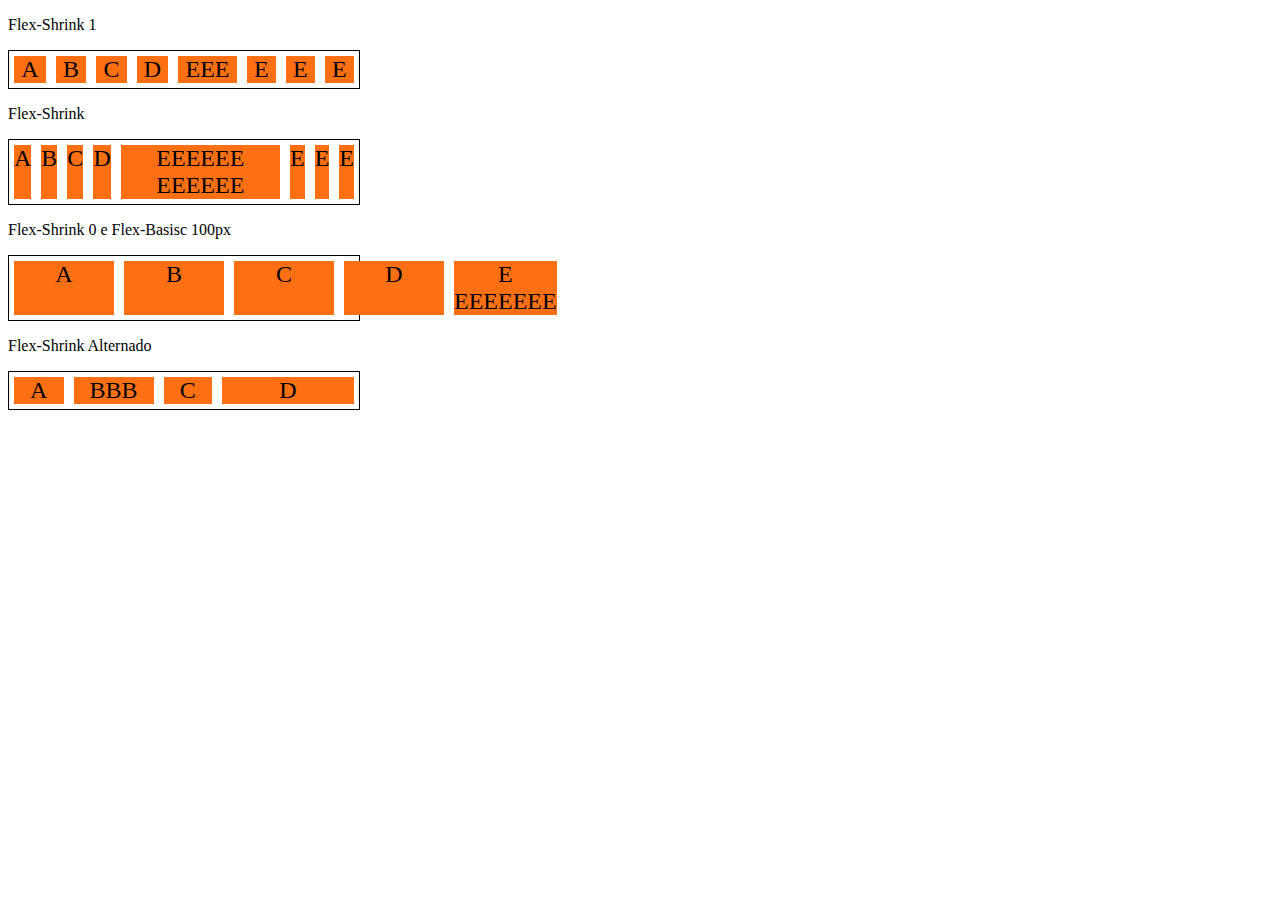
<file: FLEXBOX/FLEX-SHRINK.html>
<!DOCTYPE html>
<html lang="en">
    <head>
        <meta charset="UTF-8">
        <meta http-equiv="X-UA-Compatible" content="IE=edge">
        <meta name="viewport" content="width=device-width, initial-scale=1.0">
        <title>fundamentos - Flex-Shrink</title>
        <style>
            .flex-container{
                display: flex;
                border: 1px solid black;
                max-width: 350px;
                margin-bottom: 2px solid black;
                            
            }

           
            .item{
                background-color: rgb(252, 112, 19);
                font-size: 24px;
                text-align: center;
                
                
                margin: 5px;
            }

            .s-0{
                flex-shrink: 0;
                flex-basis: 100px;
            }

            .fg-1{
                flex-grow: 1;
            }

            .s-2{
                flex-shrink: 2;
               
            }

            .s-3{
                flex-shrink: 3;
                flex-basis: 100px;
               
            }
                      


            
        </style>
                       
    </head>
    <body>

        
        <p>Flex-Shrink 1</p>
        <div class="flex-container">
            <div class="item s-1 fg-1">A</div>
            <div class="item s-1 fg-1">B</div>
            <div class="item s-1 fg-1">C</div>
            <div class="item s-1 fg-1">D</div>
            <div class="item s-1 fg-1">EEE</div>
            <div class="item s-1 fg-1">E</div>
            <div class="item s-1 fg-1">E</div>
            <div class="item s-1 fg-1">E</div>
            
        </div>

        <p>Flex-Shrink</p>
        <div class="flex-container">
            <div class="item s-1 fg-1">A</div>
            <div class="item s-1 fg-1">B</div>
            <div class="item s-1 fg-1">C</div>
            <div class="item s-1 fg-1">D</div>
            <div class="item s-1 fg-1">EEEEEE EEEEEE</div>
            <div class="item s-1 fg-1">E</div>
            <div class="item s-1 fg-1">E</div>
            <div class="item s-1 fg-1">E</div>
           
        </div>

        <p>Flex-Shrink 0 e Flex-Basisc 100px</p>
        <div class="flex-container">
            <div class="item s-0 fg-1">A</div>
            <div class="item s-0 fg-1">B</div>
            <div class="item s-0 fg-1">C</div>
            <div class="item s-0 fg-1">D</div>
            <div class="item s-0 fg-1">E EEEEEEE</div>
           
           
        </div>

        <p>Flex-Shrink Alternado</p>
        <div class="flex-container">
            <div class="item s-1 fg-1">A</div>
            <div class="item s-1 fg-1">BBB</div>
            <div class="item s-2 fg-1">C</div>
            <div class="item s-3 fg-1">D</div>
            
            
           
        </div>

        


       

        

    </body>
</html>
</file>
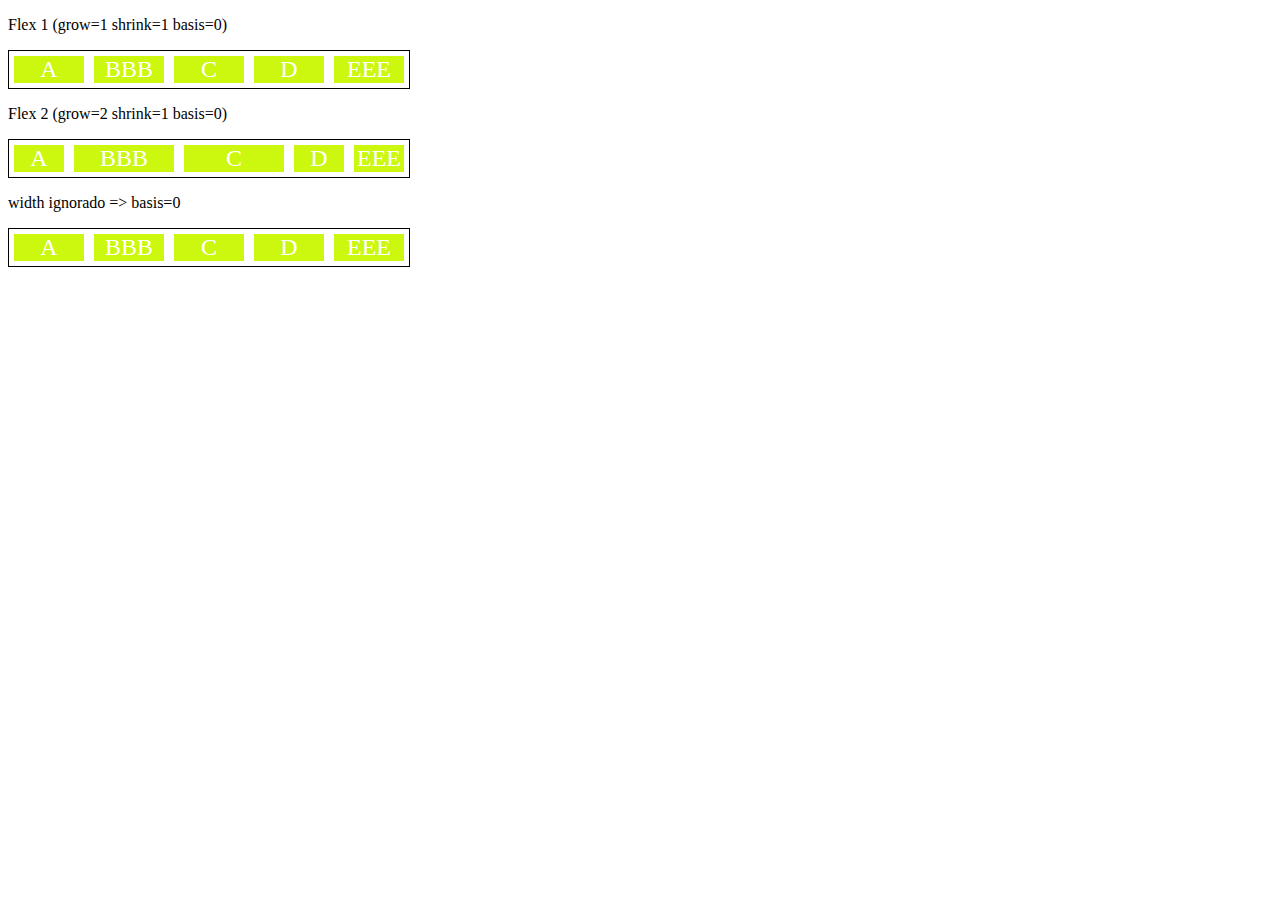
<file: FLEXBOX/FLEX.html>
<!DOCTYPE html>
<html lang="en">
    <head>
        <meta charset="UTF-8">
        <meta http-equiv="X-UA-Compatible" content="IE=edge">
        <meta name="viewport" content="width=device-width, initial-scale=1.0">
        <title>fundamentos - Flex</title>
        <style>
            .flex-container{
                display: flex;
                border: 1px solid black;
                max-width: 400px;
                margin-bottom: 10px;
               
                            
            }

           
            .item{
                background-color: rgb(204, 247, 14);
                font-size: 24px;
                text-align: center;
                color: white;
                margin: 5px;
                
            }

            .flex-1{
                flex: 1;
                /*grow=1 shrink=1 basis=0 */
            }

            .largura{
                width: 200px;
                /* min-width 250px */
            }

            .flex-2{
                flex: 2;
                /*grow=2 shrink=1 basis=0 */
            }
                      


            
        </style>
                       
    </head>
    <body>

        
        <p>Flex 1 (grow=1 shrink=1 basis=0)</p>
        <div class="flex-container">
            <div class="item flex-1">A</div>
            <div class="item flex-1">BBB</div>
            <div class="item flex-1">C</div>
            <div class="item flex-1">D</div>
            <div class="item flex-1">EEE</div>
            
            
        </div>

        <p>Flex 2 (grow=2 shrink=1 basis=0)</p>
        <div class="flex-container">
            <div class="item flex-1">A</div>
            <div class="item flex-2">BBB</div>
            <div class="item flex-2">C</div>
            <div class="item flex-1">D</div>
            <div class="item flex-1">EEE</div>
            
            
        </div>

        <p>width ignorado => basis=0</p>
        <div class="flex-container">
            <div class="item flex-1 larura">A</div>
            <div class="item flex-1 larura">BBB</div>
            <div class="item flex-1 larura">C</div>
            <div class="item flex-1 larura">D</div>
            <div class="item flex-1 larura">EEE</div>
            
            
        </div>

        

        


       

        

    </body>
</html>
</file>
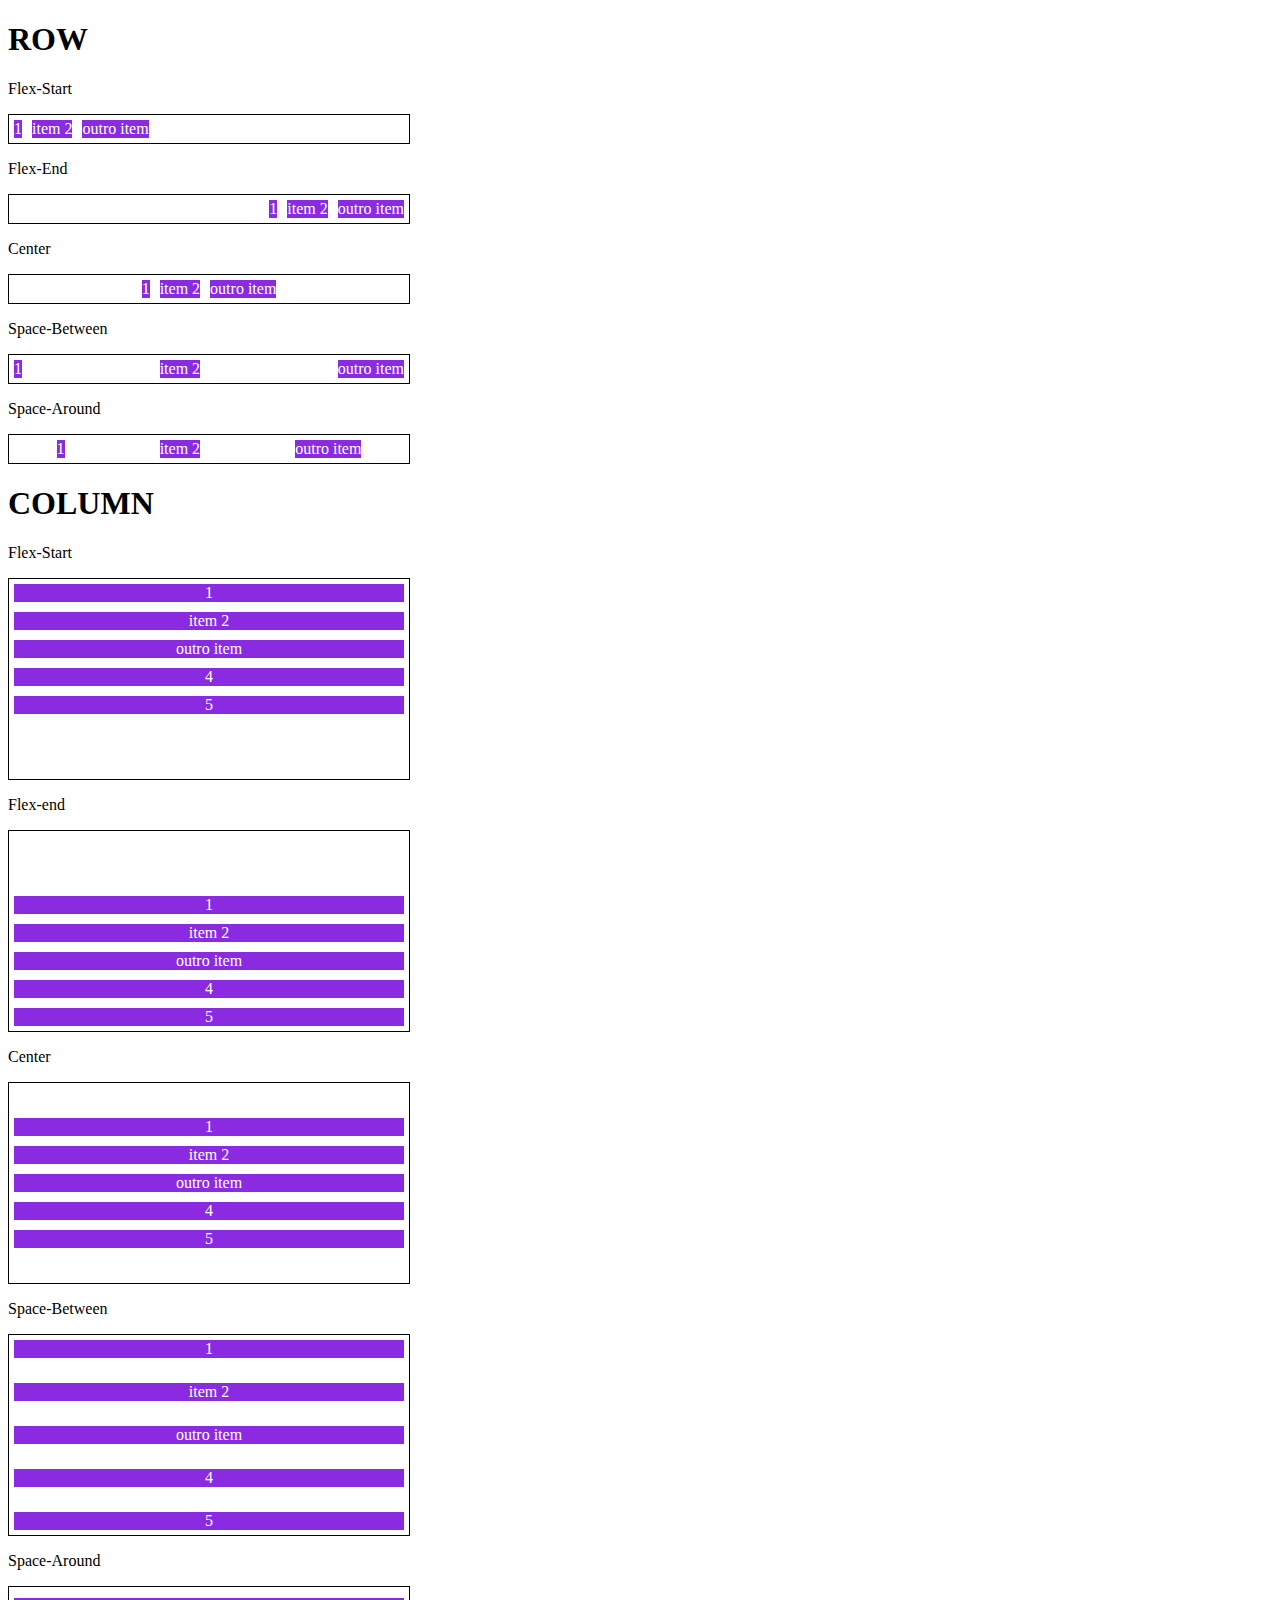
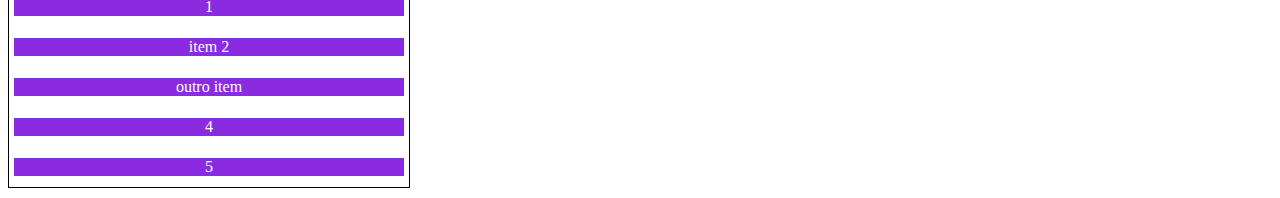
<file: FLEXBOX/JUSTIFY-CONTEST.html>
<!DOCTYPE html>
<html lang="en">
    <head>
        <meta charset="UTF-8">
        <meta http-equiv="X-UA-Compatible" content="IE=edge">
        <meta name="viewport" content="width=device-width, initial-scale=1.0">
        <title>fundamentos - Justify Contest</title>
        <style>
            .container{
                display: flex;
                border: 1px solid black;
                max-width: 400px;
                margin: 0px;
                margin-bottom: 10px;
               
              
            }
            .item{
                background-color: blueviolet;
                margin: 5px;
                text-align: center;
                color: white;
            }
            .flex-start{
                justify-content: flex-start;
            }

            .flex-end{
                justify-content: flex-end;
            }

            .center{
                justify-content: center;
            }


            .space-between{
                justify-content: space-between;
            }

            .space-around{
                justify-content: space-around;
            }

            .column{
                flex-direction: column;
                min-height: 200px;

            }
        </style>
                       
    </head>
    <body>

        <h1>ROW</h1>
        <p>Flex-Start</p>
        <section class="container flex-start">
            <div class="item">1</div>
            <div class="item">item 2</div>
            <div class="item">outro item</div>

        </section>

        <p>Flex-End</p>
        <section class="container flex-end">
            <div class="item">1</div>
            <div class="item">item 2</div>
            <div class="item">outro item</div>
            
        </section>

        <p>Center</p>
        <section class="container center">
            <div class="item">1</div>
            <div class="item">item 2</div>
            <div class="item">outro item</div>
            
        </section>

        <p>Space-Between</p>
        <section class="container space-between">
            <div class="item">1</div>
            <div class="item">item 2</div>
            <div class="item">outro item</div>
            
        </section>


        <p>Space-Around</p>
        <section class="container space-around">
            <div class="item">1</div>
            <div class="item">item 2</div>
            <div class="item">outro item</div>
            
        </section>

        <h1>COLUMN</h1>
        <p>Flex-Start</p>
        <section class="container flex-start column">
            <div class="item">1</div>
            <div class="item">item 2</div>
            <div class="item">outro item</div>
            <div class="item">4</div>
            <div class="item">5</div>
            
        </section>

        <p>Flex-end</p>
        <section class="container flex-end column">
            <div class="item">1</div>
            <div class="item">item 2</div>
            <div class="item">outro item</div>
            <div class="item">4</div>
            <div class="item">5</div>
            
        </section>

        <p>Center</p>
        <section class="container center column">
            <div class="item">1</div>
            <div class="item">item 2</div>
            <div class="item">outro item</div>
            <div class="item">4</div>
            <div class="item">5</div>
            </section>

            <p>Space-Between</p>
            <section class="container space-between column">
                <div class="item">1</div>
                <div class="item">item 2</div>
                <div class="item">outro item</div>
                <div class="item">4</div>
                <div class="item">5</div>
                </section>

                <p>Space-Around</p>
                <section class="container space-around column">
                    <div class="item">1</div>
                    <div class="item">item 2</div>
                    <div class="item">outro item</div>
                    <div class="item">4</div>
                    <div class="item">5</div>
                    </section>
    </body>
</html>
</file>
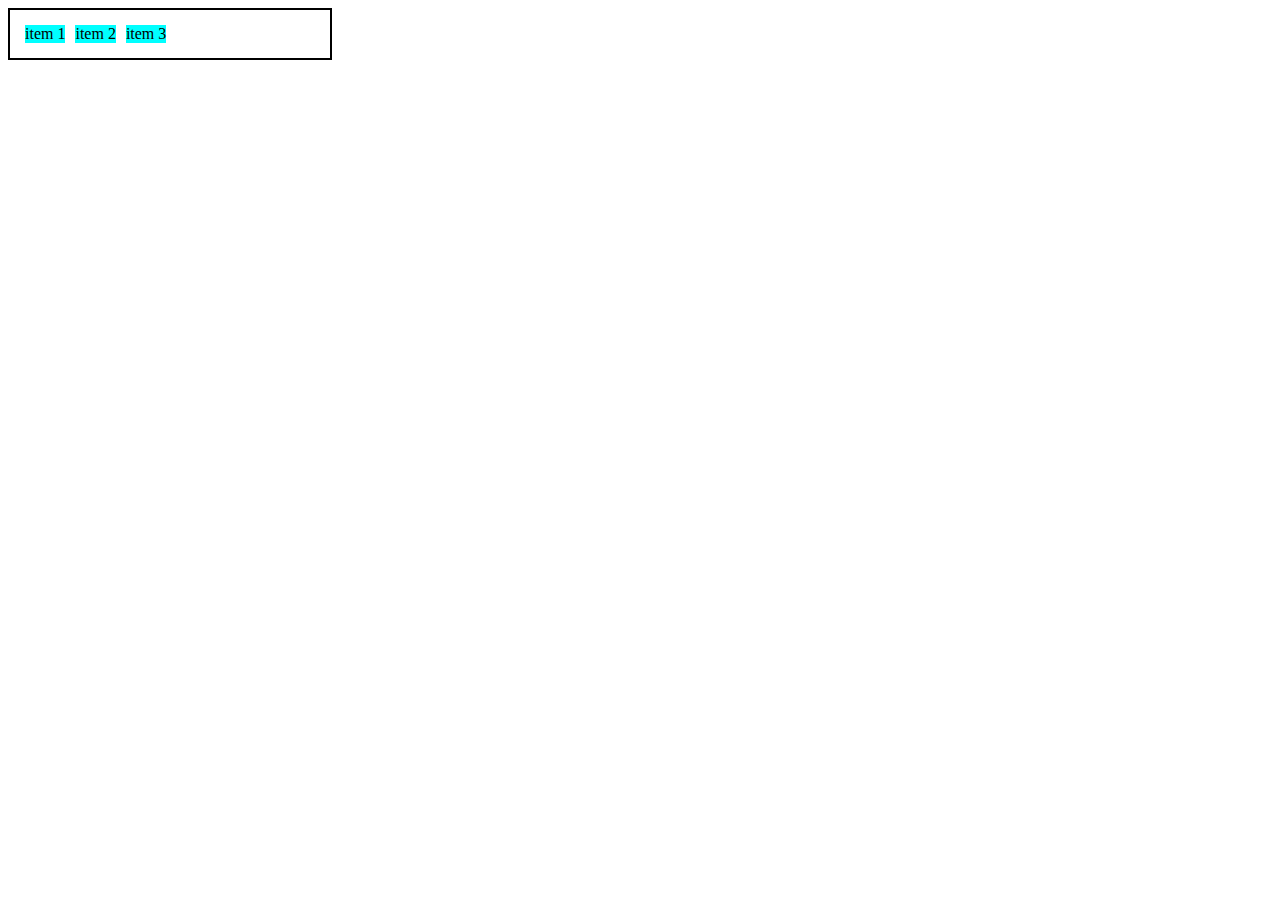
<file: FLEXBOX/O-DISPPLAY-FLEX.HTML>
<!DOCTYPE html>
<html lang="en">
<head>
    <meta charset="UTF-8">
    <meta http-equiv="X-UA-Compatible" content="IE=edge">
    <meta name="viewport" content="width=device-width, initial-scale=1.0">
    <title>Fundamentos - display flex</title>
    <style>
        .flex{
            max-width: 300px;
            padding: 10px;
            border: 2px solid black;
            display:flex;
        }
        .item{
            background-color: aqua;
            margin: 5px;
        }
    </style>
</head>
<body>
    <div class="flex">
        <div class="item">item 1</div>
        <div class="item">item 2</div>
        <div class="item">item 3</div>
    </div>
    
</body>
</html>
</file>
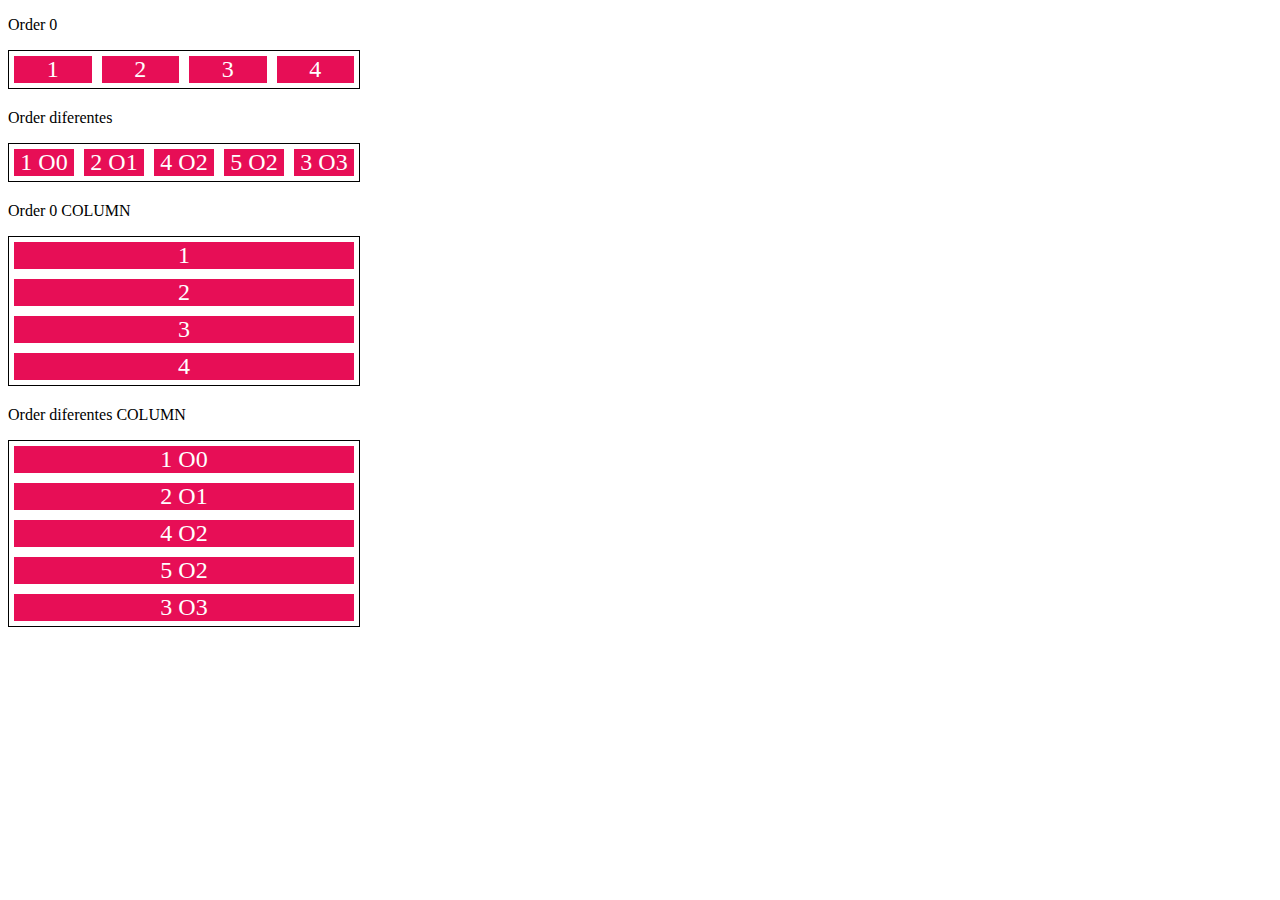
<file: FLEXBOX/ORDER.html>
<!DOCTYPE html>
<html lang="en">
    <head>
        <meta charset="UTF-8">
        <meta http-equiv="X-UA-Compatible" content="IE=edge">
        <meta name="viewport" content="width=device-width, initial-scale=1.0">
        <title>fundamentos - Order</title>
        <style>
            .flex-container{
                display: flex;
                border: 1px solid black;
                max-width: 350px;
                margin-bottom: 20px;
               
                            
            }

           
            .item{
                flex: 01;
                background-color: rgb(231, 14, 86);
                font-size: 24px;
                text-align: center;
                color: white;
                margin: 5px;
                
                
            }
            .o1{
                order: 1;
            }
            .o2{
                order: 2;
            }
            .o3{
                order: 3;
            }

            .direction{
                flex-direction: column;
            }

            
                      


            
        </style>
                       
    </head>
    <body>

        
        <p>Order 0</p>
        <div class="flex-container">
            <div class="item">1</div>
            <div class="item">2</div>
            <div class="item">3</div>
            <div class="item">4</div>
            
           
            
            
        </div>

        <p>Order diferentes</p>
        <div class="flex-container">
            <div class="item">1 O0</div>
            <div class="item o1">2 O1</div>
            <div class="item o3">3 O3</div>
            <div class="item o2">4 O2</div>
            <div class="item o2">5 O2</div>
            
           
            
            
        </div>

        <p>Order 0 COLUMN</p>
        <div class="flex-container direction">
            <div class="item">1</div>
            <div class="item">2</div>
            <div class="item">3</div>
            <div class="item">4</div>
            
           
            
            
        </div>

        <p>Order diferentes COLUMN</p>
        <div class="flex-container direction">
            <div class="item">1 O0</div>
            <div class="item o1">2 O1</div>
            <div class="item o3">3 O3</div>
            <div class="item o2">4 O2</div>
            <div class="item o2">5 O2</div>
            
           
            
            
        </div>


        

        

        


       

        

    </body>
</html>
</file>
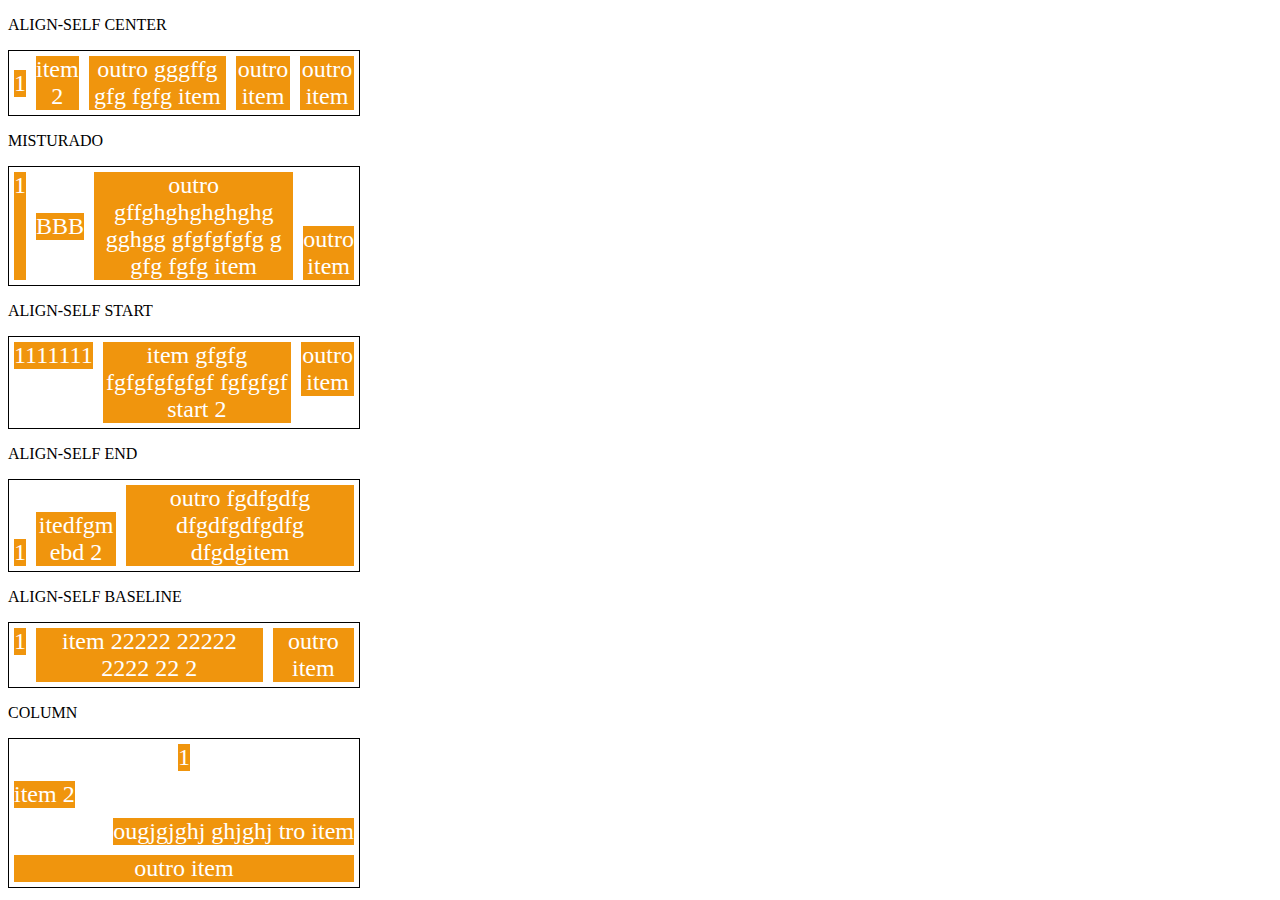
<file: FLEXBOX2/ALIGN-SELF.html>
<!DOCTYPE html>
<html lang="en">
    <head>
        <meta charset="UTF-8">
        <meta http-equiv="X-UA-Compatible" content="IE=edge">
        <meta name="viewport" content="width=device-width, initial-scale=1.0">
        <title>fundamentos - Align Self</title>
        <style>
            .flex-container{
                display: flex;
                border: 1px solid black;
                max-width: 350px;
                margin: 0px;
                margin-bottom: 10px;
                
               
              
            }

            .align-container{
                align-items: center;
            }
            .item{
                background-color: rgb(240, 149, 13);
                margin: 5px;
                text-align: center;
                color: white;
                font-size: 24px;
            }
            

            .center{
                align-self: center;
            }


           .start{
            align-self: flex-start;
           }

           .end{
            align-self: flex-end;
           }

           .baseline{
            align-self: baseline;
           
           }

           .stretch{
            align-self: stretch;

           }

           .auto{
            align-self: auto;
           }

           .direction{
            flex-direction: column;
           }



        </style>
                       
    </head>
    <body>

        
        <p>ALIGN-SELF CENTER</p>
        <section class="flex-container align-container">
            <div class="item auto">1</div>
            <div class="item auto">item 2</div>
            <div class="item auto">outro gggffg gfg fgfg item</div>
            <div class="item auto">outro item</div>
            <div class="item auto">outro item</div>

        </section>


        <p>MISTURADO</p>
        <section class="flex-container align-container">
            <div class="item stretch">1</div>
            <div class="item center">BBB</div>
            <div class="item center">outro gffghghghghghg gghgg gfgfgfgfg g gfg fgfg item</div>
            <div class="item end">outro item</div>

        </section>

        <p>ALIGN-SELF START</p>
        <section class="flex-container align-container">
            <div class="item start">1111111</div>
            <div class="item start">item gfgfg fgfgfgfgfgf fgfgfgf start 2</div>
            <div class="item start">outro item</div>
            
        </section>

        <p>ALIGN-SELF END</p>
        <section class="flex-container">
            <div class="item end">1</div>
            <div class="item end">itedfgm ebd 2</div>
            <div class="item end">outro fgdfgdfg dfgdfgdfgdfg dfgdgitem</div>
            
        </section>

        <p>ALIGN-SELF BASELINE</p>
        <section class="flex-container">
            <div class="item baseline">1</div>
            <div class="item baseline">item 22222 22222 2222 22 2</div>
            <div class="item baseline">outro item</div>
            
        </section>


        <p>COLUMN</p>
        <section class="flex-container direction">
            <div class="item center">1</div>
            <div class="item start">item 2</div>
            <div class="item end">ougjgjghj ghjghj tro item</div>
            <div class="item auto">outro item</div>
            
        </section>

       
        

       
    </body>
</html>
</file>
<file: project-flexbox-dio-master/flex-projeto/style.css>
*{
    margin: 0;
    padding: 0;
    font-family: 'Open sans', sans-serif;
}

ul{
    list-style: none;
    margin: 0;
    padding: 0;
}

ul li a{
    text-decoration: none;
}

.div img{ /* deixar a imagem flexsivel quando diminuir a tela*/
    display: block;
    width: 100%;
}

.flex-container{
    display: flex;
    max-width: 992px;
    margin: auto;
    width: 100%;
    min-height: 320px;
   
}

header{
    background-color: #122A57;
    height: 100px;
    display: flex;
    align-items: center;
    color: #fff;

}
header .list-items{
    display: flex;
    width: 100%;
    max-width: 260px;
    justify-content: space-between;
    align-items: center;
}
.list-items li a{
    color: #fff;
}

header .menu{
    justify-content: space-between;
}

.apresentacao{
    height: 100vh;
    align-items: center;
    justify-content: space-evenly;
}
.apresentacao .text-apresentacao{
    min-height: 200px;
    

}

.text-apresentacao h1{
    color: #122A57;
    font-size: 48px;
    margin-bottom: 10px;
} 

.btn{
    background-color: #122A57;
    color: #fff;
    text-align: center;
    border-radius: 30px;
    width: 220px;
    display: block;
    text-decoration: none;
    height: 50px;
    line-height: 50px;
    margin-top: 10px;
    margin-bottom: 10px;
}

#quem-somos{
    flex-direction: row-reverse;
 
    align-items: center;
    justify-content: space-evenly;
}

#quem-somos h2{
    font-size: 32px;
    color: #122A57;
    display: flex;
    margin-bottom: 20px;
}

#quem-somos h2::before{  /*PSEUDO ELEMENTO*/
    content: ""; /*cria a barra reta*/
    height: 50px;
    width: 5px;
    margin-right: 5px;
    background-color: #122A57;
    position: relative;

}

#quem-somos p{
    margin-bottom: 10px;
    width: 90%;
}

#quem-somos img{
    min-width: 420px;

}

.container-externo{
    background-color: #122A57;
    width: 100%;
}

#servicos{
    flex-direction: column;
    padding-top: 50px;
    padding-bottom: 100px;

}

#servicos h2{
    color: #fff;
    font-size: 32px;
    margin-bottom: 20px;
}

.list-servicos{
    display: flex;
    justify-content: space-between;
}

.list-servicos .item-servicos{
    text-align: center;
}

.item-servicos a{
    width: 220px;
    background-color: #fff;
    border-radius: 30px;
    height: 50px;
    text-align: center;
    margin-top: 20px;
    line-height: 50px;
    padding: 5px 10px;
    color: #122A57;
    font-size: 12px;
    text-decoration: none;
    font-weight: 700;
}

.item-servicos p{
   font-weight: 700;
   font-size: 20px; 
   color: #fff;
   margin-top: 20px;
}

.item-servicos img{
    width: 80%;
    margin: auto;
}

#planos{
    flex-direction: column;
    min-height: 100vh;
    padding-top: 50px;
}
#planos h2{
    font-size: 32px;
   
}

.list-planos{
    display: flex;
    align-items: flex-end;
    justify-content: space-between;
}

.item-plano{
    flex: 1;
    border: 6px solid #122A57;
    margin-right: 20px;
    padding: 10px;
    max-width: 240px;
    
}

.item-plano .btn{
    margin: auto;
    margin-bottom: 20px;
}

.item-plano h3{
    font-size: 24px;
    display: flex;
    flex-direction: column;
    text-align: center;
    margin-top: 20px;


}

.item-plano h3::after{
    content: "";
    background-color: #122A57;
    width: 100%;
    height: 3px;
    margin-top: 20px;
    margin-bottom: 10px;

}

.item-plano ul{
    padding: 10px 20px;
    display: flex;
    flex-direction: column;
    margin-bottom: 10px;
}

.item-plano ul li{
    display: flex;
    flex-wrap: nowrap;
    align-items: center;
}

.item-plano ul li::before{
    content: "";
    width: 10px;
    height: 10px;
    background-color: #122A57;
    margin-right: 5px;
}

footer{
    background-color: #122A57;
    height: 70px;
    display: flex;
    align-items: center;
}

footer .footer{
    justify-content: space-between;
    color: #fff;
}

/*mobile*/
@media(max-whidth:992px){
    .flex-container{
        flex-direction: column;
    }
    .apresentacao{
        flex-direction: column-reverse;
        
    }
    .apresentacao .text-apresentacao{
        width: 100%;
    }
    #quem-somos{
       flex-direction: column-reverse; 
    }

    #quem-somos img{
        min-width: 320px;
        margin: auto;
    }
    .list-servicos{
        flex-direction: column;
    }
    .item-servicos img{
        width: 50%;
        margin: auto;
    }

    .list-planos{
        flex-direction: column;
        align-items: flex-start;
        margin-bottom: 20px;
    }
    .list-planos.item-plano{
        max-width: 90%;
        margin: auto;
        width: 100%;
        margin-bottom: 20px;
    }
}
</file>
